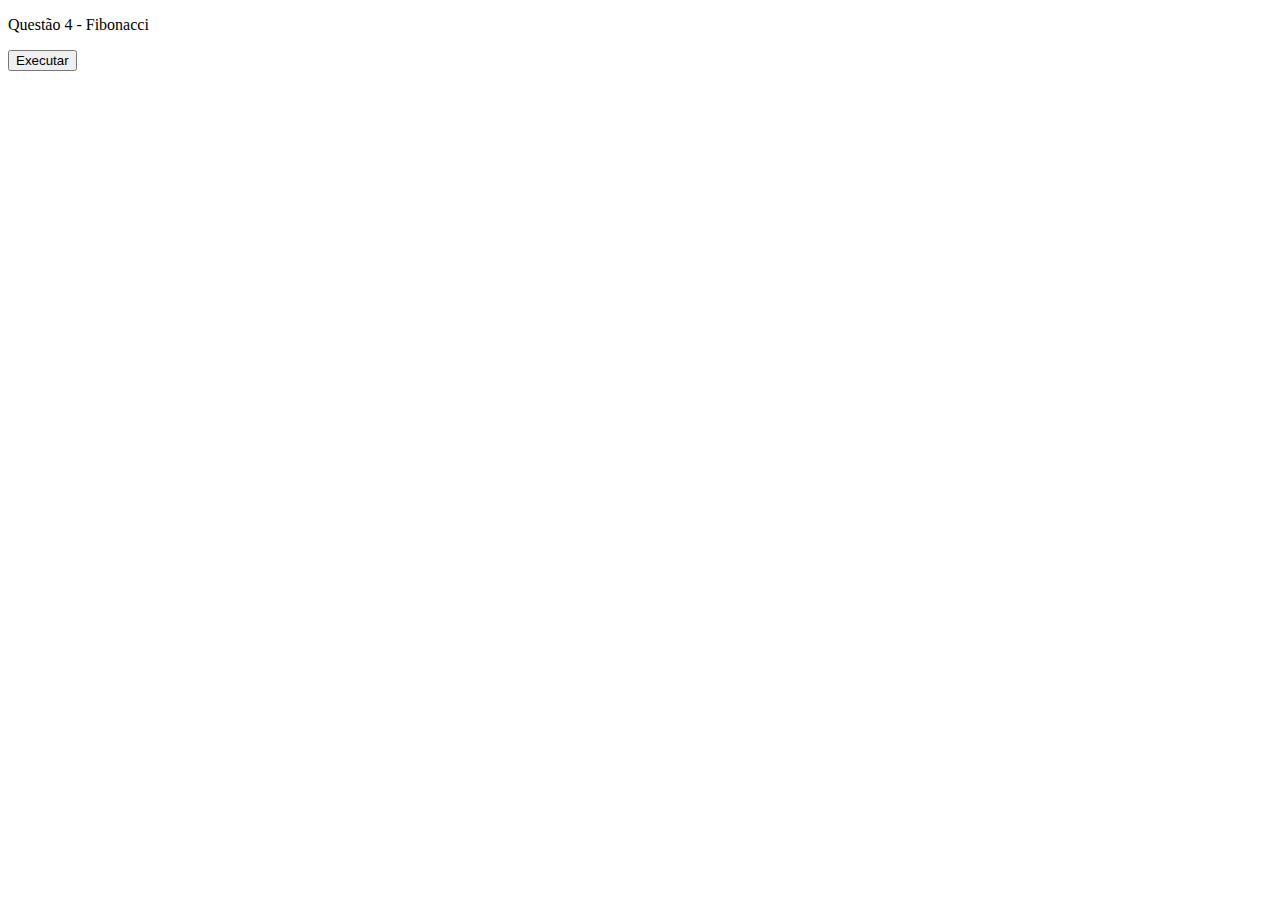
<file: questao4/index.html>
<!DOCTYPE html>
<html>
<head>
	<meta charset="utf-8">
	<title></title>
	<script type="text/javascript" src="questao4.js"></script>
</head>
<body>
	<p>Questão 4 - Fibonacci</p>
	<button id="executar">Executar</button>
</body>
</html>
</file>
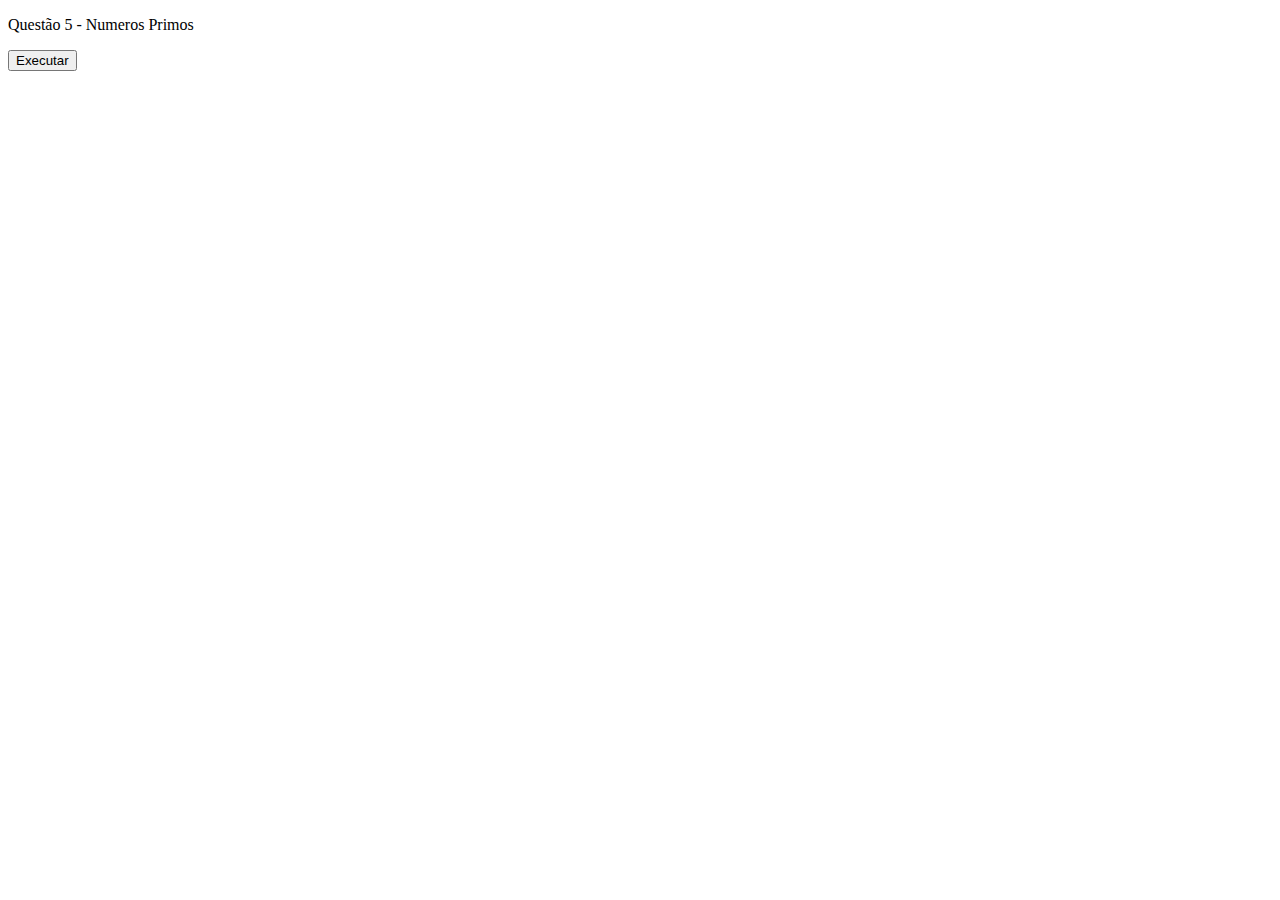
<file: questao5/index.html>
<!DOCTYPE html>
<html>
<head>
	<meta charset="utf-8">
	<title></title>
	<script type="text/javascript" src="questao5.js"></script>
</head>
<body>
	<p>Questão 5 - Numeros Primos</p>
	<button id="executar">Executar</button>
</body>
</html>
</file>
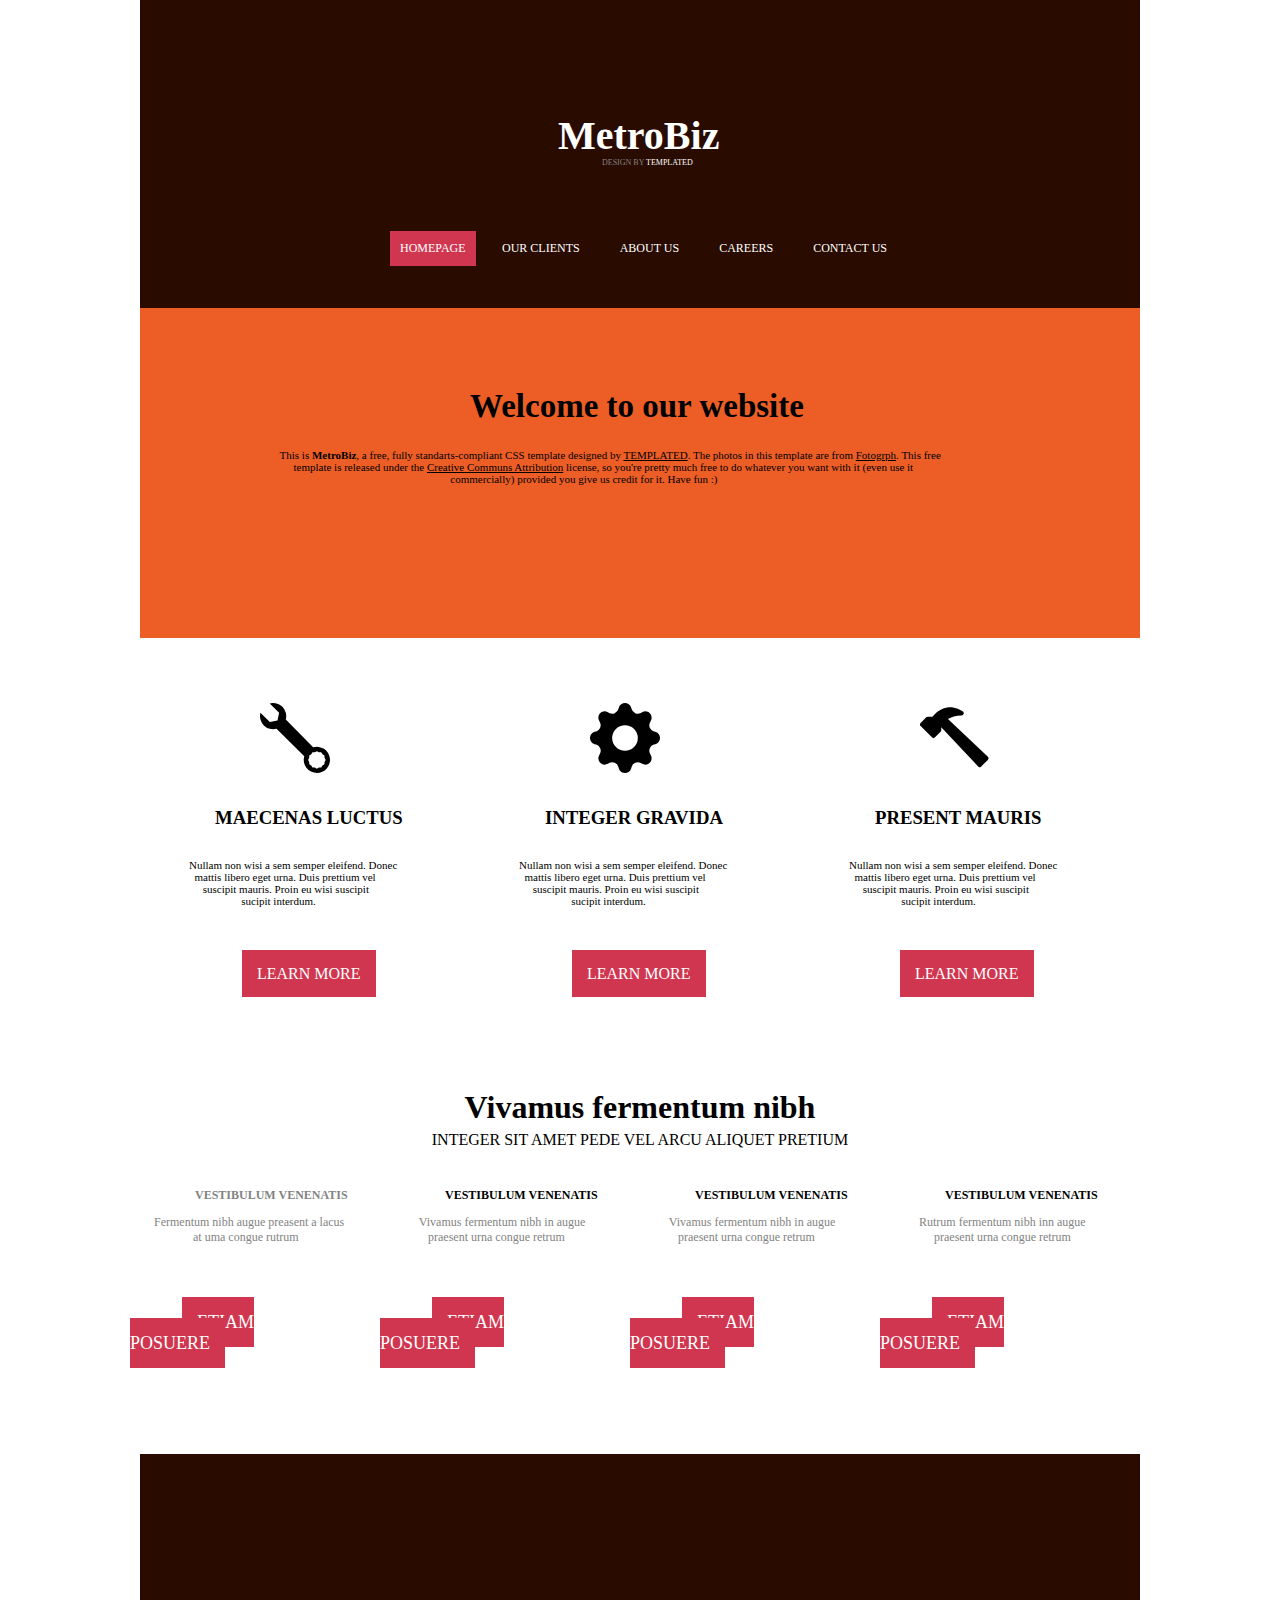
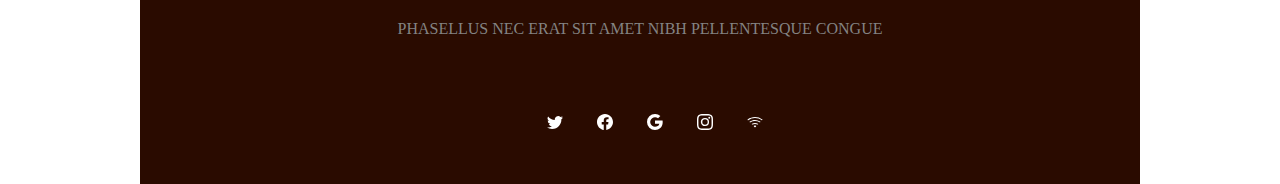
<file: site02/index.html>
<!DOCTYPE html>
<html>
<head>
	<meta charset="utf-8">
	<title>MetroBiz</title>
	<link rel="stylesheet" type="text/css" href="style.css">
</head>
<body>
	<main>
		<header>
			<div class="logo">
				<h1>MetroBiz</h1>
				<p><span>DESIGN BY </span>TEMPLATED</p>
			</div>
			<nav>
				<ul>
					<li class="first-element">HOMEPAGE</li>
					<li>OUR CLIENTS</li>
					<li>ABOUT US</li>
					<li>CAREERS</li>
					<li>CONTACT US</li>
				</ul>
			</nav>
		</header>
		<div class="welcome">
			<div class="topoinferior">
				<h3>Welcome to our website</h3>
			</div>
			<div class="texto">
				<pre>                             This is <b>MetroBiz</b>, a free, fully standarts-compliant CSS template designed by <u>TEMPLATED</u>. The photos in this template are from <u>Fotogrph</u>. This free<br>                                  template is released under the <u>Creative Communs Attribution</u> license, so you're pretty much free to do whatever you want with it (even use it<br>                                                                                           commercially) provided you give us credit for it. Have fun :) </pre>
			</div>
		</div>
		<div class="serviços">
			<div class="box1">
				<svg id = "img1" xmlns="http://www.w3.org/2000/svg" width="16" height="16" fill="currentColor" class="bi bi-wrench" viewBox="0 0 16 16">
				  <path d="M.102 2.223A3.004 3.004 0 0 0 3.78 5.897l6.341 6.252A3.003 3.003 0 0 0 13 16a3 3 0 1 0-.851-5.878L5.897 3.781A3.004 3.004 0 0 0 2.223.1l2.141 2.142L4 4l-1.757.364L.102 2.223zm13.37 9.019.528.026.287.445.445.287.026.529L15 13l-.242.471-.026.529-.445.287-.287.445-.529.026L13 15l-.471-.242-.529-.026-.287-.445-.445-.287-.026-.529L11 13l.242-.471.026-.529.445-.287.287-.445.529-.026L13 11l.471.242z"/>
				</svg>
				<h3>MAECENAS LUCTUS</h3>
				<pre>    Nullam non wisi a sem semper eleifend. Donec 
      mattis libero eget urna. Duis prettium vel
         suscipit mauris. Proin eu wisi suscipit  
                       sucipit interdum.</pre>
               <a class="button">LEARN MORE</a>
			</div>
			<div class="box1">
				<svg id ="img1" xmlns="http://www.w3.org/2000/svg" width="16" height="16" fill="currentColor" class="bi bi-gear-fill" viewBox="0 0 16 16">
  <path d="M9.405 1.05c-.413-1.4-2.397-1.4-2.81 0l-.1.34a1.464 1.464 0 0 1-2.105.872l-.31-.17c-1.283-.698-2.686.705-1.987 1.987l.169.311c.446.82.023 1.841-.872 2.105l-.34.1c-1.4.413-1.4 2.397 0 2.81l.34.1a1.464 1.464 0 0 1 .872 2.105l-.17.31c-.698 1.283.705 2.686 1.987 1.987l.311-.169a1.464 1.464 0 0 1 2.105.872l.1.34c.413 1.4 2.397 1.4 2.81 0l.1-.34a1.464 1.464 0 0 1 2.105-.872l.31.17c1.283.698 2.686-.705 1.987-1.987l-.169-.311a1.464 1.464 0 0 1 .872-2.105l.34-.1c1.4-.413 1.4-2.397 0-2.81l-.34-.1a1.464 1.464 0 0 1-.872-2.105l.17-.31c.698-1.283-.705-2.686-1.987-1.987l-.311.169a1.464 1.464 0 0 1-2.105-.872l-.1-.34zM8 10.93a2.929 2.929 0 1 1 0-5.86 2.929 2.929 0 0 1 0 5.858z"/>
</svg>
				</svg>
				<h3>INTEGER GRAVIDA</h3>
				<pre>    Nullam non wisi a sem semper eleifend. Donec 
      mattis libero eget urna. Duis prettium vel
         suscipit mauris. Proin eu wisi suscipit  
                       sucipit interdum.</pre>
               <a class="button2">LEARN MORE</a>
			</div>
			<div class="box1">
				<svg id="img1" xmlns="http://www.w3.org/2000/svg" width="16" height="16" fill="currentColor" class="bi bi-hammer" viewBox="0 0 16 16">
  <path d="M9.972 2.508a.5.5 0 0 0-.16-.556l-.178-.129a5.009 5.009 0 0 0-2.076-.783C6.215.862 4.504 1.229 2.84 3.133H1.786a.5.5 0 0 0-.354.147L.146 4.567a.5.5 0 0 0 0 .706l2.571 2.579a.5.5 0 0 0 .708 0l1.286-1.29a.5.5 0 0 0 .146-.353V5.57l8.387 8.873A.5.5 0 0 0 14 14.5l1.5-1.5a.5.5 0 0 0 .017-.689l-9.129-8.63c.747-.456 1.772-.839 3.112-.839a.5.5 0 0 0 .472-.334z"/>
</svg>
				<h3 id="h33">PRESENT MAURIS</h3>
				<pre>    Nullam non wisi a sem semper eleifend. Donec 
      mattis libero eget urna. Duis prettium vel
         suscipit mauris. Proin eu wisi suscipit  
                       sucipit interdum.</pre>
               <a class="button3">LEARN MORE</a>
			</div>
		</div>
		<div class="serviçosinferior">
			<div class="titulo">
				<h1>Vivamus fermentum nibh</h1>
				<p>INTEGER SIT AMET PEDE VEL ARCU ALIQUET PRETIUM</p>
			</div>
			<div class="box2">
				<h3>VESTIBULUM VENENATIS</h3>
				<pre>        Fermentum nibh augue preasent a lacus
	             at uma congue rutrum</pre>
	             <a class="button4">ETIAM POSUERE</a>
	        </div>
	        <div class="box3">
				<h3>VESTIBULUM VENENATIS</h3>
				<pre>             Vivamus fermentum nibh in augue 
	        praesent urna congue retrum</pre>
	        	 <a class="button4">ETIAM POSUERE</a>
	        </div>
	        <div class="box3">
				<h3>VESTIBULUM VENENATIS</h3>
				<pre>             Vivamus fermentum nibh in augue 
	        praesent urna congue retrum</pre>
	         <a class="button4">ETIAM POSUERE</a>
	        </div>
	        <div class="box3">
				<h3>VESTIBULUM VENENATIS</h3>
				<pre>             Rutrum fermentum nibh inn augue 
	          praesent urna congue retrum</pre>
	           <a class="button4">ETIAM POSUERE</a>
	        </div>
		</div>
		<footer>
			<div class="final">
				<p>PHASELLUS NEC ERAT SIT AMET NIBH PELLENTESQUE CONGUE<p>
			</div>
			<div class="contato">
				<svg xmlns="http://www.w3.org/2000/svg" width="16" height="16" fill="currentColor" class="bi bi-twitter" viewBox="0 0 16 16">
  <path d="M5.026 15c6.038 0 9.341-5.003 9.341-9.334 0-.14 0-.282-.006-.422A6.685 6.685 0 0 0 16 3.542a6.658 6.658 0 0 1-1.889.518 3.301 3.301 0 0 0 1.447-1.817 6.533 6.533 0 0 1-2.087.793A3.286 3.286 0 0 0 7.875 6.03a9.325 9.325 0 0 1-6.767-3.429 3.289 3.289 0 0 0 1.018 4.382A3.323 3.323 0 0 1 .64 6.575v.045a3.288 3.288 0 0 0 2.632 3.218 3.203 3.203 0 0 1-.865.115 3.23 3.23 0 0 1-.614-.057 3.283 3.283 0 0 0 3.067 2.277A6.588 6.588 0 0 1 .78 13.58a6.32 6.32 0 0 1-.78-.045A9.344 9.344 0 0 0 5.026 15z"/>
</svg>
				<svg xmlns="http://www.w3.org/2000/svg" width="16" height="16" fill="currentColor" class="bi bi-facebook" viewBox="0 0 16 16">
  <path d="M16 8.049c0-4.446-3.582-8.05-8-8.05C3.58 0-.002 3.603-.002 8.05c0 4.017 2.926 7.347 6.75 7.951v-5.625h-2.03V8.05H6.75V6.275c0-2.017 1.195-3.131 3.022-3.131.876 0 1.791.157 1.791.157v1.98h-1.009c-.993 0-1.303.621-1.303 1.258v1.51h2.218l-.354 2.326H9.25V16c3.824-.604 6.75-3.934 6.75-7.951z"/>
</svg>
				<svg xmlns="http://www.w3.org/2000/svg" width="16" height="16" fill="currentColor" class="bi bi-google" viewBox="0 0 16 16">
  <path d="M15.545 6.558a9.42 9.42 0 0 1 .139 1.626c0 2.434-.87 4.492-2.384 5.885h.002C11.978 15.292 10.158 16 8 16A8 8 0 1 1 8 0a7.689 7.689 0 0 1 5.352 2.082l-2.284 2.284A4.347 4.347 0 0 0 8 3.166c-2.087 0-3.86 1.408-4.492 3.304a4.792 4.792 0 0 0 0 3.063h.003c.635 1.893 2.405 3.301 4.492 3.301 1.078 0 2.004-.276 2.722-.764h-.003a3.702 3.702 0 0 0 1.599-2.431H8v-3.08h7.545z"/>
</svg>
				<svg xmlns="http://www.w3.org/2000/svg" width="16" height="16" fill="currentColor" class="bi bi-instagram" viewBox="0 0 16 16">
  <path d="M8 0C5.829 0 5.556.01 4.703.048 3.85.088 3.269.222 2.76.42a3.917 3.917 0 0 0-1.417.923A3.927 3.927 0 0 0 .42 2.76C.222 3.268.087 3.85.048 4.7.01 5.555 0 5.827 0 8.001c0 2.172.01 2.444.048 3.297.04.852.174 1.433.372 1.942.205.526.478.972.923 1.417.444.445.89.719 1.416.923.51.198 1.09.333 1.942.372C5.555 15.99 5.827 16 8 16s2.444-.01 3.298-.048c.851-.04 1.434-.174 1.943-.372a3.916 3.916 0 0 0 1.416-.923c.445-.445.718-.891.923-1.417.197-.509.332-1.09.372-1.942C15.99 10.445 16 10.173 16 8s-.01-2.445-.048-3.299c-.04-.851-.175-1.433-.372-1.941a3.926 3.926 0 0 0-.923-1.417A3.911 3.911 0 0 0 13.24.42c-.51-.198-1.092-.333-1.943-.372C10.443.01 10.172 0 7.998 0h.003zm-.717 1.442h.718c2.136 0 2.389.007 3.232.046.78.035 1.204.166 1.486.275.373.145.64.319.92.599.28.28.453.546.598.92.11.281.24.705.275 1.485.039.843.047 1.096.047 3.231s-.008 2.389-.047 3.232c-.035.78-.166 1.203-.275 1.485a2.47 2.47 0 0 1-.599.919c-.28.28-.546.453-.92.598-.28.11-.704.24-1.485.276-.843.038-1.096.047-3.232.047s-2.39-.009-3.233-.047c-.78-.036-1.203-.166-1.485-.276a2.478 2.478 0 0 1-.92-.598 2.48 2.48 0 0 1-.6-.92c-.109-.281-.24-.705-.275-1.485-.038-.843-.046-1.096-.046-3.233 0-2.136.008-2.388.046-3.231.036-.78.166-1.204.276-1.486.145-.373.319-.64.599-.92.28-.28.546-.453.92-.598.282-.11.705-.24 1.485-.276.738-.034 1.024-.044 2.515-.045v.002zm4.988 1.328a.96.96 0 1 0 0 1.92.96.96 0 0 0 0-1.92zm-4.27 1.122a4.109 4.109 0 1 0 0 8.217 4.109 4.109 0 0 0 0-8.217zm0 1.441a2.667 2.667 0 1 1 0 5.334 2.667 2.667 0 0 1 0-5.334z"/>
</svg>
				<svg xmlns="http://www.w3.org/2000/svg" width="16" height="16" fill="currentColor" class="bi bi-wifi" viewBox="0 0 16 16">
  <path d="M15.384 6.115a.485.485 0 0 0-.047-.736A12.444 12.444 0 0 0 8 3C5.259 3 2.723 3.882.663 5.379a.485.485 0 0 0-.048.736.518.518 0 0 0 .668.05A11.448 11.448 0 0 1 8 4c2.507 0 4.827.802 6.716 2.164.205.148.49.13.668-.049z"/>
  <path d="M13.229 8.271a.482.482 0 0 0-.063-.745A9.455 9.455 0 0 0 8 6c-1.905 0-3.68.56-5.166 1.526a.48.48 0 0 0-.063.745.525.525 0 0 0 .652.065A8.46 8.46 0 0 1 8 7a8.46 8.46 0 0 1 4.576 1.336c.206.132.48.108.653-.065zm-2.183 2.183c.226-.226.185-.605-.1-.75A6.473 6.473 0 0 0 8 9c-1.06 0-2.062.254-2.946.704-.285.145-.326.524-.1.75l.015.015c.16.16.407.19.611.09A5.478 5.478 0 0 1 8 10c.868 0 1.69.201 2.42.56.203.1.45.07.61-.091l.016-.015zM9.06 12.44c.196-.196.198-.52-.04-.66A1.99 1.99 0 0 0 8 11.5a1.99 1.99 0 0 0-1.02.28c-.238.14-.236.464-.04.66l.706.706a.5.5 0 0 0 .707 0l.707-.707z"/>
</svg>
			</div>
		</footer>
	</main>
</body>
</html>
</file>
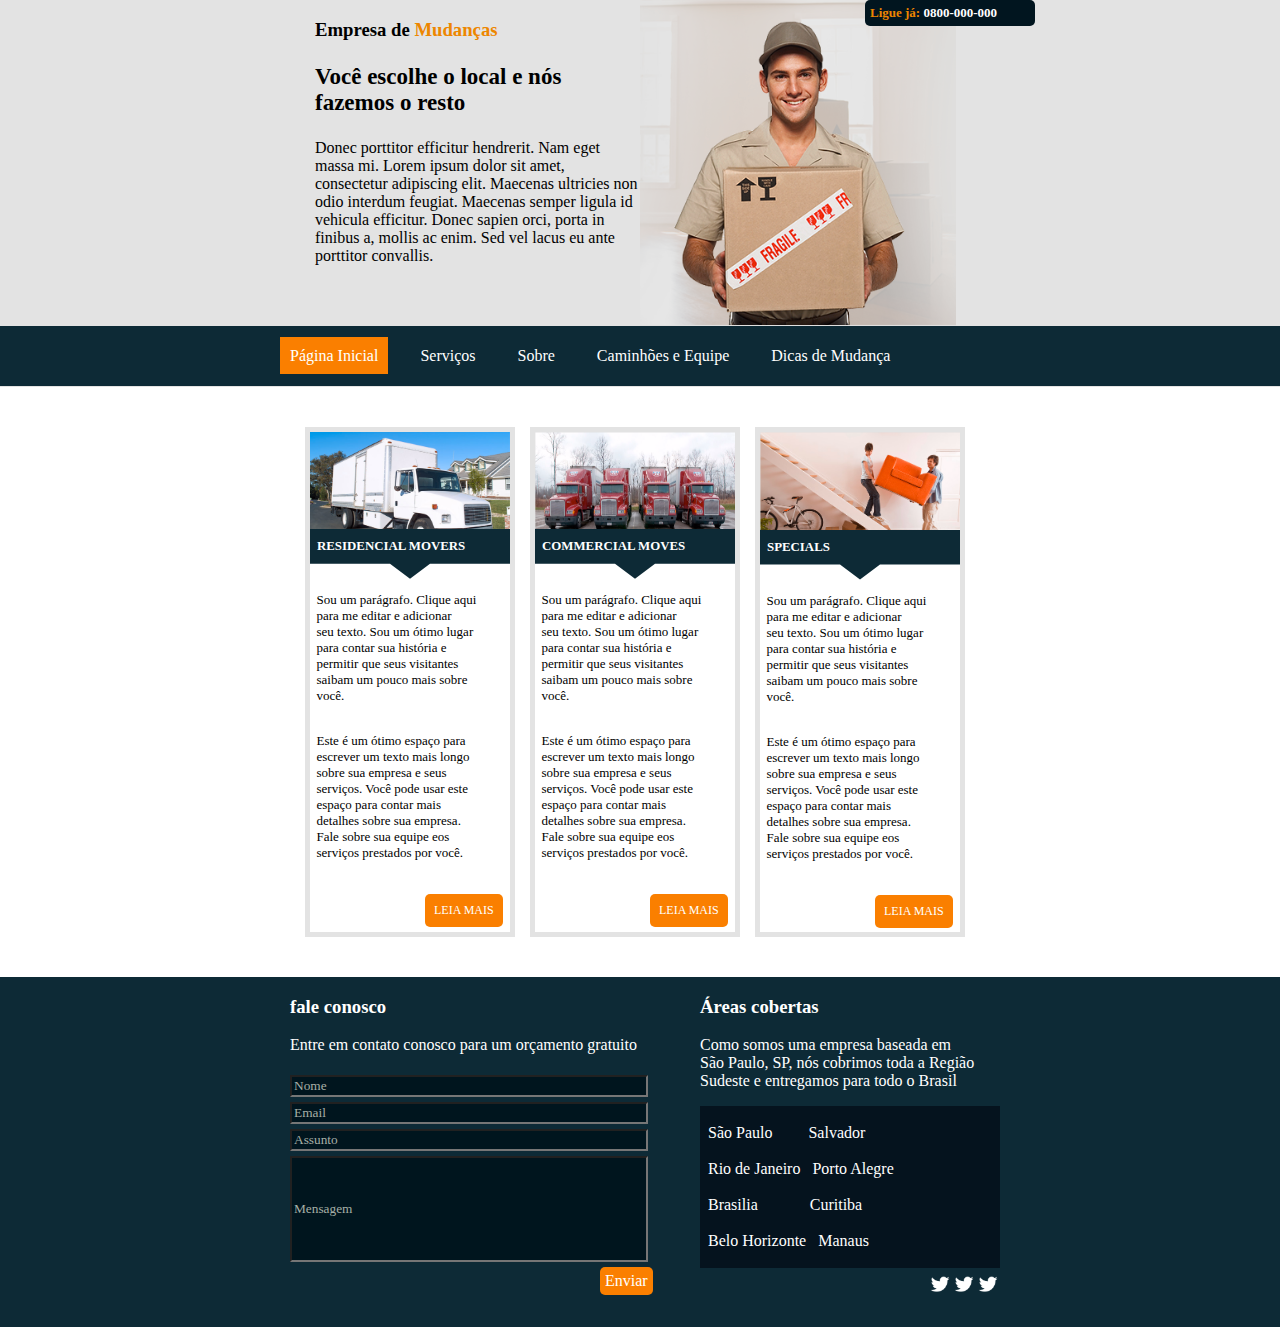
<file: site03/index.html>
<!DOCTYPE html>
<html>
<head>
	<link rel="stylesheet" type="text/css" href="style.css">
	<meta charset="utf-8">
	<title></title>
</head>
<body>
	<header>
		<div class="topo">
			<div class="texto">
				<h3>Empresa de <span>Mudanças</span></h3>
				<h3 id="h31">Você escolhe o local e nós <br> fazemos o resto</h3>
				<p>	Donec porttitor efficitur hendrerit. Nam eget massa mi. Lorem ipsum dolor sit amet, consectetur adipiscing elit. Maecenas ultricies non odio interdum feugiat. Maecenas semper ligula id vehicula efficitur. Donec sapien orci, porta in finibus a, mollis ac enim. Sed vel lacus eu ante porttitor convallis.
				</p>
			</div>
			<img src="entregador_site4.png">
			<div class="contato">
				<span>Ligue já: </span> 0800-000-000
			</div>
		</div>
		<nav>
			<div class="menu">
				<ul>
					<li><a>Página Inicial</a></li>
					<li><a>Serviços</a></li>
					<li><a>Sobre</a></li>
					<li><a>Caminhões e Equipe</a></li>
					<li><a>Dicas de Mudança</a></li>
				</ul>
			</div>
		</nav>
	</header>
	<main>
		<div class="serviços">
			<div class="box">
				<img src="truck1_site4.png" width="200">
				<div class="destaque">
					<h3>Residencial Movers</h3>
				</div>
				<pre>  Sou um parágrafo. Clique aqui 
  para me editar e adicionar 
  seu texto. Sou um ótimo lugar
  para contar sua história e 
  permitir que seus visitantes  
  saibam um pouco mais sobre 
  você.</pre>
  		<pre>  
  Este é um ótimo espaço para
  escrever um texto mais longo
  sobre sua empresa e seus
  serviços. Você pode usar este
  espaço para contar mais
  detalhes sobre sua empresa.
  Fale sobre sua equipe eos
  serviços prestados por você.</pre>
			<a class ="button">LEIA MAIS</a>
			</div>
		<div class="box">
				<img src="truck2_site4.png" width="200" height="125">
				<div class="destaque">
					<h3>Commercial Moves</h3>
				</div>
				<pre>  Sou um parágrafo. Clique aqui 
  para me editar e adicionar 
  seu texto. Sou um ótimo lugar
  para contar sua história e 
  permitir que seus visitantes  
  saibam um pouco mais sobre 
  você.</pre>
  		<pre>  
  Este é um ótimo espaço para
  escrever um texto mais longo
  sobre sua empresa e seus
  serviços. Você pode usar este
  espaço para contar mais
  detalhes sobre sua empresa.
  Fale sobre sua equipe eos
  serviços prestados por você.</pre>
			<a class ="button">LEIA MAIS</a>
			</div>
			<div class="box">
				<img src="entrega_site4.png" width="200">
				<div class="destaque">
					<h3>Specials</h3>
				</div>
				<pre>  Sou um parágrafo. Clique aqui 
  para me editar e adicionar 
  seu texto. Sou um ótimo lugar
  para contar sua história e 
  permitir que seus visitantes  
  saibam um pouco mais sobre 
  você.</pre>
  		<pre>  
  Este é um ótimo espaço para
  escrever um texto mais longo
  sobre sua empresa e seus
  serviços. Você pode usar este
  espaço para contar mais
  detalhes sobre sua empresa.
  Fale sobre sua equipe eos
  serviços prestados por você.</pre>
			<a class ="button">LEIA MAIS</a>
			</div>
		</div>
	</main>
	<footer>
		<div class="contato2">
			<div class="box1">
				<h3>fale conosco</h3>
				<p>Entre em contato conosco para um orçamento gratuito</p>
				<form>
				<input type="name" name="Nome" value="Nome"><br>
				<input type="e-mail" name="Email" value="Email"><br>
				<input type="text" name="Assunto" value="Assunto"><br>
				<input type="text" name="Mensagem" class="form-control text-input" value="Mensagem"><br>
				</form>
			<a class="button3">Enviar</a>
			</div>
			<div class="box2" >
				<h3>Áreas cobertas</h3>
				<p>Como somos uma empresa baseada em <br>São Paulo, SP, nós cobrimos toda a Região <br>Sudeste e entregamos para todo o Brasil </p>
				<div class="cidades">
					<pre>
  
  São Paulo         Salvador 
  
  Rio de Janeiro   Porto Alegre 
  
  Brasilia             Curitiba 
  
  Belo Horizonte   Manaus
					</pre>
				</div>
			<div class="logo">
				<img src="twitter.png" width="20px">
				<img src="twitter.png" width="20px">
				<img src="twitter.png" width="20px">
			</div>
			</div>
		</div>
	</footer>
</body>
</html>
</file>
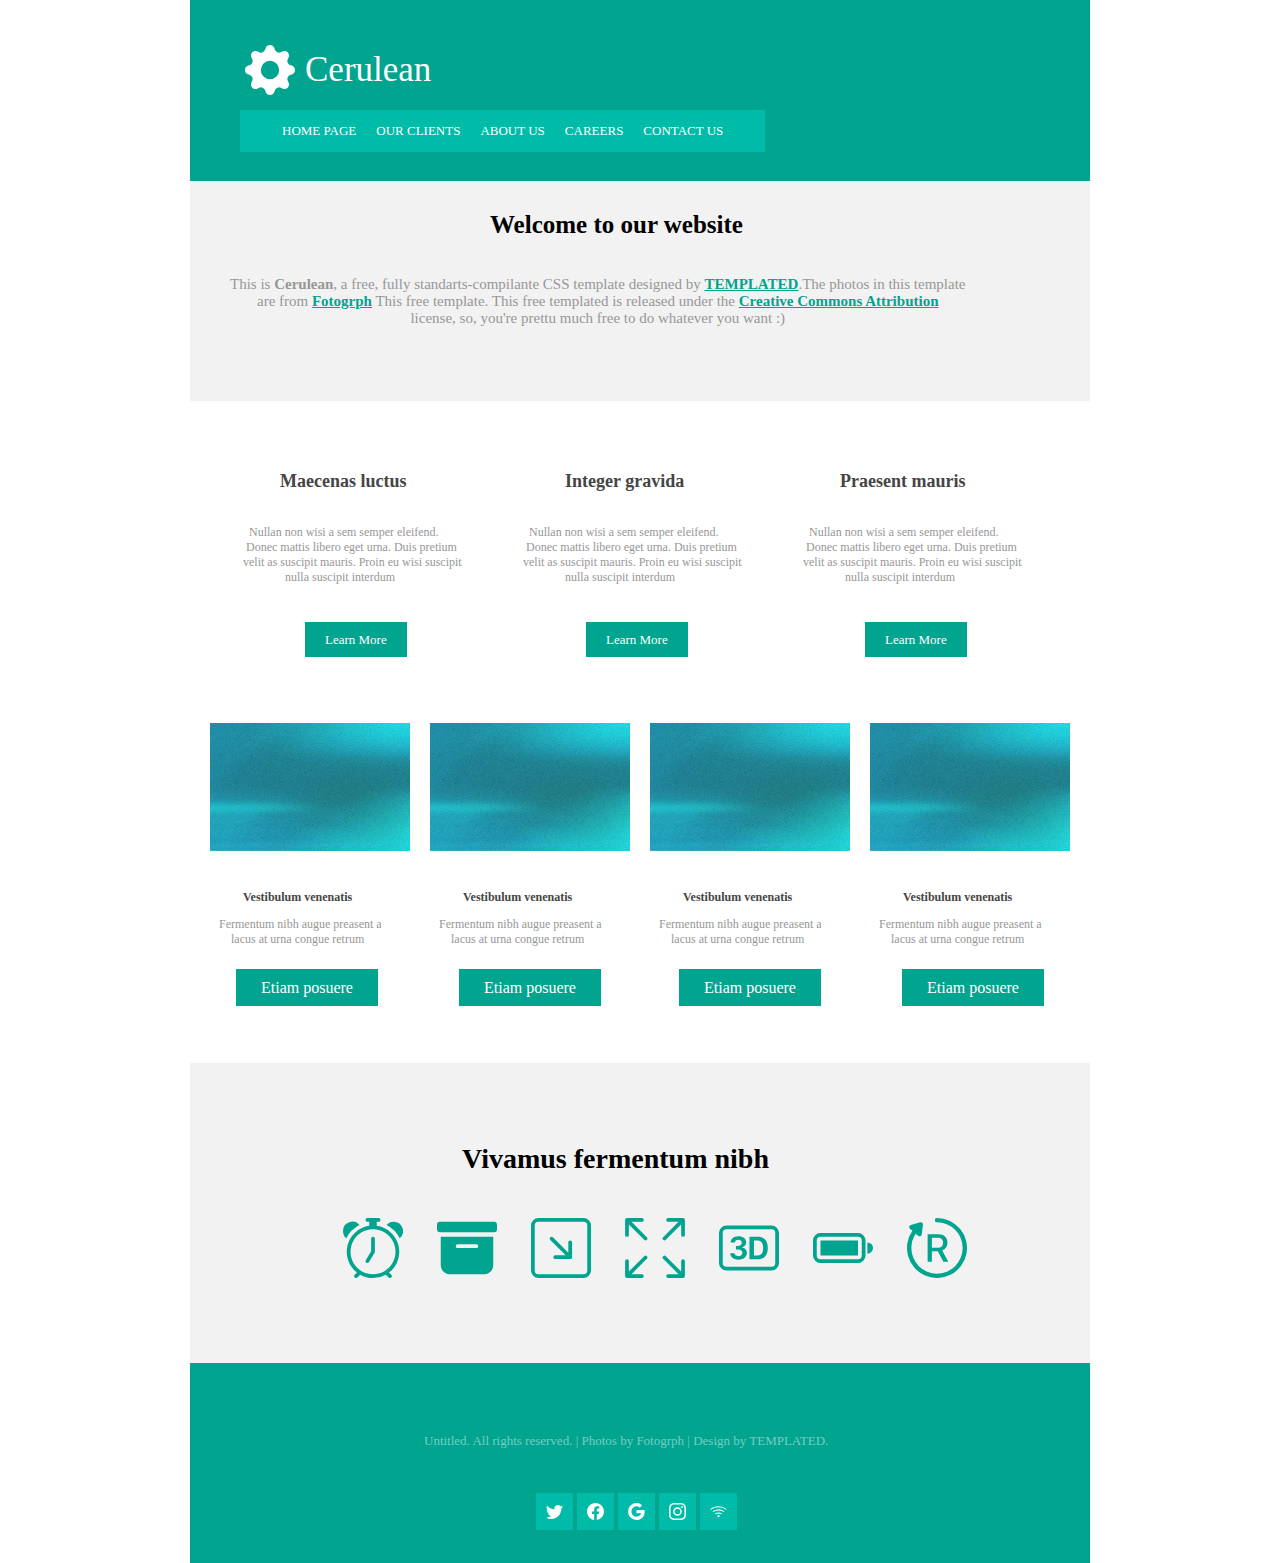
<file: site04/index.html>
<!DOCTYPE html>
<html>
<head>
	<meta charset="utf-8">
	<title>Cerulean</title>
	<link rel="stylesheet" type="text/css" href="style.css">
</head>
<body>
	<header>
		<div class="logo">
			<svg xmlns="http://www.w3.org/2000/svg" width="16" height="16" fill="currentColor" class="bi bi-gear-fill" viewBox="0 0 16 16">
  <path d="M9.405 1.05c-.413-1.4-2.397-1.4-2.81 0l-.1.34a1.464 1.464 0 0 1-2.105.872l-.31-.17c-1.283-.698-2.686.705-1.987 1.987l.169.311c.446.82.023 1.841-.872 2.105l-.34.1c-1.4.413-1.4 2.397 0 2.81l.34.1a1.464 1.464 0 0 1 .872 2.105l-.17.31c-.698 1.283.705 2.686 1.987 1.987l.311-.169a1.464 1.464 0 0 1 2.105.872l.1.34c.413 1.4 2.397 1.4 2.81 0l.1-.34a1.464 1.464 0 0 1 2.105-.872l.31.17c1.283.698 2.686-.705 1.987-1.987l-.169-.311a1.464 1.464 0 0 1 .872-2.105l.34-.1c1.4-.413 1.4-2.397 0-2.81l-.34-.1a1.464 1.464 0 0 1-.872-2.105l.17-.31c.698-1.283-.705-2.686-1.987-1.987l-.311.169a1.464 1.464 0 0 1-2.105-.872l-.1-.34zM8 10.93a2.929 2.929 0 1 1 0-5.86 2.929 2.929 0 0 1 0 5.858z"/>
</svg>
			<p>Cerulean</p>
		</div>
		<nav>
			<ul>
				<li class="first-element">HOME PAGE</li>
				<li>OUR CLIENTS</li>
				<li>ABOUT US</li>
				<li>CAREERS</li>
				<li>CONTACT US</li>
			</ul>
		</nav>
	</header>
	<main>
		<div class="topoinferior">
				<h3>Welcome to our website</h3>
			<div class="texto">
		      <p>      This is <b>Cerulean</b>, a free, fully standarts-compilante CSS template designed by <u>TEMPLATED</u>.The photos in this template<br> are from <u>Fotogrph</u> This free template. This free templated is released under the <u>Creative Commons Attribution</u> <br> license, so, you're prettu much free to do whatever you want :) </p>
			</div>
		</div>
		<div class="serviços">
			<div class="box1">
				<h3>Maecenas luctus</h3>
				<pre>
   
   Nullan non wisi a sem semper eleifend.
  Donec mattis libero eget urna. Duis pretium
 velit as suscipit mauris. Proin eu wisi suscipit 
               nulla suscipit interdum</pre>
			<a class="button">Learn More</a>
			</div>
			<div class="box1">
				<h3 id ="h31">Integer gravida</h3>
				<pre>
   
   Nullan non wisi a sem semper eleifend.
  Donec mattis libero eget urna. Duis pretium
 velit as suscipit mauris. Proin eu wisi suscipit 
               nulla suscipit interdum</pre>
               <a class="button2">Learn More</a>
			</div>
			<div class="box1">
				<h3>Praesent mauris</h3>
				<pre>
   
   Nullan non wisi a sem semper eleifend.
  Donec mattis libero eget urna. Duis pretium
 velit as suscipit mauris. Proin eu wisi suscipit 
               nulla suscipit interdum</pre>
               <a class="button">Learn More</a>
			</div>
		</div>
		<div class="produtos">
			<div class="box2">
				<img src="scr01 2.jpg" width="200px">
				<p><b>Vestibulum venenatis</b></p>
				<pre>Fermentum nibh augue preasent a
    lacus at urna congue retrum</pre>
    		<a class="button3">Etiam posuere</a>
			</div>
			<div class="box2">
				<img src="scr01 2.jpg" width="200px">
				<p><b>Vestibulum venenatis</b></p>
				<pre>Fermentum nibh augue preasent a
    lacus at urna congue retrum</pre>
    		<a class="button4">Etiam posuere</a>
			</div>
			<div class="box2">
				<img src="scr01 2.jpg" width="200px">
				<p><b>Vestibulum venenatis</b></p>
				<pre>Fermentum nibh augue preasent a
    lacus at urna congue retrum</pre>
    		<a class="button4">Etiam posuere</a>
			</div>
			<div class="box2">
				<img src="scr01 2.jpg" width="200px">
				<p><b>Vestibulum venenatis</b></p>
				<pre>Fermentum nibh augue preasent a
    lacus at urna congue retrum</pre>
    		<a class="button5">Etiam posuere</a>
			</div>
		</div>
		<div class="final">
			<h3>Vivamus fermentum nibh</h3>
			<div class="imagens">
				<svg xmlns="http://www.w3.org/2000/svg" width="16" height="16" fill="currentColor" class="bi bi-alarm" viewBox="0 0 16 16">
  <path d="M8.5 5.5a.5.5 0 0 0-1 0v3.362l-1.429 2.38a.5.5 0 1 0 .858.515l1.5-2.5A.5.5 0 0 0 8.5 9V5.5z"/>
  <path d="M6.5 0a.5.5 0 0 0 0 1H7v1.07a7.001 7.001 0 0 0-3.273 12.474l-.602.602a.5.5 0 0 0 .707.708l.746-.746A6.97 6.97 0 0 0 8 16a6.97 6.97 0 0 0 3.422-.892l.746.746a.5.5 0 0 0 .707-.708l-.601-.602A7.001 7.001 0 0 0 9 2.07V1h.5a.5.5 0 0 0 0-1h-3zm1.038 3.018a6.093 6.093 0 0 1 .924 0 6 6 0 1 1-.924 0zM0 3.5c0 .753.333 1.429.86 1.887A8.035 8.035 0 0 1 4.387 1.86 2.5 2.5 0 0 0 0 3.5zM13.5 1c-.753 0-1.429.333-1.887.86a8.035 8.035 0 0 1 3.527 3.527A2.5 2.5 0 0 0 13.5 1z"/>
</svg>
				<svg xmlns="http://www.w3.org/2000/svg" width="16" height="16" fill="currentColor" class="bi bi-archive-fill" viewBox="0 0 16 16">
  <path d="M12.643 15C13.979 15 15 13.845 15 12.5V5H1v7.5C1 13.845 2.021 15 3.357 15h9.286zM5.5 7h5a.5.5 0 0 1 0 1h-5a.5.5 0 0 1 0-1zM.8 1a.8.8 0 0 0-.8.8V3a.8.8 0 0 0 .8.8h14.4A.8.8 0 0 0 16 3V1.8a.8.8 0 0 0-.8-.8H.8z"/>
</svg>
				<svg xmlns="http://www.w3.org/2000/svg" width="16" height="16" fill="currentColor" class="bi bi-arrow-down-right-square" viewBox="0 0 16 16">
  <path fill-rule="evenodd" d="M15 2a1 1 0 0 0-1-1H2a1 1 0 0 0-1 1v12a1 1 0 0 0 1 1h12a1 1 0 0 0 1-1V2zM0 2a2 2 0 0 1 2-2h12a2 2 0 0 1 2 2v12a2 2 0 0 1-2 2H2a2 2 0 0 1-2-2V2zm5.854 3.146a.5.5 0 1 0-.708.708L9.243 9.95H6.475a.5.5 0 1 0 0 1h3.975a.5.5 0 0 0 .5-.5V6.475a.5.5 0 1 0-1 0v2.768L5.854 5.146z"/>
</svg>
				<svg xmlns="http://www.w3.org/2000/svg" width="16" height="16" fill="currentColor" class="bi bi-arrows-fullscreen" viewBox="0 0 16 16">
  <path fill-rule="evenodd" d="M5.828 10.172a.5.5 0 0 0-.707 0l-4.096 4.096V11.5a.5.5 0 0 0-1 0v3.975a.5.5 0 0 0 .5.5H4.5a.5.5 0 0 0 0-1H1.732l4.096-4.096a.5.5 0 0 0 0-.707zm4.344 0a.5.5 0 0 1 .707 0l4.096 4.096V11.5a.5.5 0 1 1 1 0v3.975a.5.5 0 0 1-.5.5H11.5a.5.5 0 0 1 0-1h2.768l-4.096-4.096a.5.5 0 0 1 0-.707zm0-4.344a.5.5 0 0 0 .707 0l4.096-4.096V4.5a.5.5 0 1 0 1 0V.525a.5.5 0 0 0-.5-.5H11.5a.5.5 0 0 0 0 1h2.768l-4.096 4.096a.5.5 0 0 0 0 .707zm-4.344 0a.5.5 0 0 1-.707 0L1.025 1.732V4.5a.5.5 0 0 1-1 0V.525a.5.5 0 0 1 .5-.5H4.5a.5.5 0 0 1 0 1H1.732l4.096 4.096a.5.5 0 0 1 0 .707z"/>
</svg>
				<svg xmlns="http://www.w3.org/2000/svg" width="16" height="16" fill="currentColor" class="bi bi-badge-3d" viewBox="0 0 16 16">
  <path d="M4.52 8.368h.664c.646 0 1.055.378 1.06.9.008.537-.427.919-1.086.919-.598-.004-1.037-.325-1.068-.756H3c.03.914.791 1.688 2.153 1.688 1.24 0 2.285-.66 2.272-1.798-.013-.953-.747-1.38-1.292-1.432v-.062c.44-.07 1.125-.527 1.108-1.375-.013-.906-.8-1.57-2.053-1.565-1.31.005-2.043.734-2.074 1.67h1.103c.022-.391.383-.751.936-.751.532 0 .928.33.928.813.004.479-.383.835-.928.835h-.632v.914zm3.606-3.367V11h2.189C12.125 11 13 9.893 13 7.985c0-1.894-.861-2.984-2.685-2.984H8.126zm1.187.967h.844c1.112 0 1.621.686 1.621 2.04 0 1.353-.505 2.02-1.621 2.02h-.844v-4.06z"/>
  <path d="M14 3a1 1 0 0 1 1 1v8a1 1 0 0 1-1 1H2a1 1 0 0 1-1-1V4a1 1 0 0 1 1-1h12zM2 2a2 2 0 0 0-2 2v8a2 2 0 0 0 2 2h12a2 2 0 0 0 2-2V4a2 2 0 0 0-2-2H2z"/>
</svg>
				<svg xmlns="http://www.w3.org/2000/svg" width="16" height="16" fill="currentColor" class="bi bi-battery-full" viewBox="0 0 16 16">
  <path d="M2 6h10v4H2V6z"/>
  <path d="M2 4a2 2 0 0 0-2 2v4a2 2 0 0 0 2 2h10a2 2 0 0 0 2-2V6a2 2 0 0 0-2-2H2zm10 1a1 1 0 0 1 1 1v4a1 1 0 0 1-1 1H2a1 1 0 0 1-1-1V6a1 1 0 0 1 1-1h10zm4 3a1.5 1.5 0 0 1-1.5 1.5v-3A1.5 1.5 0 0 1 16 8z"/>
</svg>
				<svg xmlns="http://www.w3.org/2000/svg" width="16" height="16" fill="currentColor" class="bi bi-bootstrap-reboot" viewBox="0 0 16 16">
  <path d="M1.161 8a6.84 6.84 0 1 0 6.842-6.84.58.58 0 1 1 0-1.16 8 8 0 1 1-6.556 3.412l-.663-.577a.58.58 0 0 1 .227-.997l2.52-.69a.58.58 0 0 1 .728.633l-.332 2.592a.58.58 0 0 1-.956.364l-.643-.56A6.812 6.812 0 0 0 1.16 8z"/>
  <path d="M6.641 11.671V8.843h1.57l1.498 2.828h1.314L9.377 8.665c.897-.3 1.427-1.106 1.427-2.1 0-1.37-.943-2.246-2.456-2.246H5.5v7.352h1.141zm0-3.75V5.277h1.57c.881 0 1.416.499 1.416 1.32 0 .84-.504 1.324-1.386 1.324h-1.6z"/>
</svg>
			</div>
		</div>
		<footer>
			<p>Untitled. All rights reserved. | Photos by Fotogrph | Design by TEMPLATED.</p>
			<div class="socials">
				<svg xmlns="http://www.w3.org/2000/svg" width="16" height="16" fill="currentColor" class="bi bi-twitter" viewBox="0 0 16 16">
  <path d="M5.026 15c6.038 0 9.341-5.003 9.341-9.334 0-.14 0-.282-.006-.422A6.685 6.685 0 0 0 16 3.542a6.658 6.658 0 0 1-1.889.518 3.301 3.301 0 0 0 1.447-1.817 6.533 6.533 0 0 1-2.087.793A3.286 3.286 0 0 0 7.875 6.03a9.325 9.325 0 0 1-6.767-3.429 3.289 3.289 0 0 0 1.018 4.382A3.323 3.323 0 0 1 .64 6.575v.045a3.288 3.288 0 0 0 2.632 3.218 3.203 3.203 0 0 1-.865.115 3.23 3.23 0 0 1-.614-.057 3.283 3.283 0 0 0 3.067 2.277A6.588 6.588 0 0 1 .78 13.58a6.32 6.32 0 0 1-.78-.045A9.344 9.344 0 0 0 5.026 15z"/>
</svg>
				<svg xmlns="http://www.w3.org/2000/svg" width="16" height="16" fill="currentColor" class="bi bi-facebook" viewBox="0 0 16 16">
  <path d="M16 8.049c0-4.446-3.582-8.05-8-8.05C3.58 0-.002 3.603-.002 8.05c0 4.017 2.926 7.347 6.75 7.951v-5.625h-2.03V8.05H6.75V6.275c0-2.017 1.195-3.131 3.022-3.131.876 0 1.791.157 1.791.157v1.98h-1.009c-.993 0-1.303.621-1.303 1.258v1.51h2.218l-.354 2.326H9.25V16c3.824-.604 6.75-3.934 6.75-7.951z"/>
</svg>
				<svg xmlns="http://www.w3.org/2000/svg" width="16" height="16" fill="currentColor" class="bi bi-google" viewBox="0 0 16 16">
  <path d="M15.545 6.558a9.42 9.42 0 0 1 .139 1.626c0 2.434-.87 4.492-2.384 5.885h.002C11.978 15.292 10.158 16 8 16A8 8 0 1 1 8 0a7.689 7.689 0 0 1 5.352 2.082l-2.284 2.284A4.347 4.347 0 0 0 8 3.166c-2.087 0-3.86 1.408-4.492 3.304a4.792 4.792 0 0 0 0 3.063h.003c.635 1.893 2.405 3.301 4.492 3.301 1.078 0 2.004-.276 2.722-.764h-.003a3.702 3.702 0 0 0 1.599-2.431H8v-3.08h7.545z"/>
</svg>			
				<svg xmlns="http://www.w3.org/2000/svg" width="16" height="16" fill="currentColor" class="bi bi-instagram" viewBox="0 0 16 16">
  <path d="M8 0C5.829 0 5.556.01 4.703.048 3.85.088 3.269.222 2.76.42a3.917 3.917 0 0 0-1.417.923A3.927 3.927 0 0 0 .42 2.76C.222 3.268.087 3.85.048 4.7.01 5.555 0 5.827 0 8.001c0 2.172.01 2.444.048 3.297.04.852.174 1.433.372 1.942.205.526.478.972.923 1.417.444.445.89.719 1.416.923.51.198 1.09.333 1.942.372C5.555 15.99 5.827 16 8 16s2.444-.01 3.298-.048c.851-.04 1.434-.174 1.943-.372a3.916 3.916 0 0 0 1.416-.923c.445-.445.718-.891.923-1.417.197-.509.332-1.09.372-1.942C15.99 10.445 16 10.173 16 8s-.01-2.445-.048-3.299c-.04-.851-.175-1.433-.372-1.941a3.926 3.926 0 0 0-.923-1.417A3.911 3.911 0 0 0 13.24.42c-.51-.198-1.092-.333-1.943-.372C10.443.01 10.172 0 7.998 0h.003zm-.717 1.442h.718c2.136 0 2.389.007 3.232.046.78.035 1.204.166 1.486.275.373.145.64.319.92.599.28.28.453.546.598.92.11.281.24.705.275 1.485.039.843.047 1.096.047 3.231s-.008 2.389-.047 3.232c-.035.78-.166 1.203-.275 1.485a2.47 2.47 0 0 1-.599.919c-.28.28-.546.453-.92.598-.28.11-.704.24-1.485.276-.843.038-1.096.047-3.232.047s-2.39-.009-3.233-.047c-.78-.036-1.203-.166-1.485-.276a2.478 2.478 0 0 1-.92-.598 2.48 2.48 0 0 1-.6-.92c-.109-.281-.24-.705-.275-1.485-.038-.843-.046-1.096-.046-3.233 0-2.136.008-2.388.046-3.231.036-.78.166-1.204.276-1.486.145-.373.319-.64.599-.92.28-.28.546-.453.92-.598.282-.11.705-.24 1.485-.276.738-.034 1.024-.044 2.515-.045v.002zm4.988 1.328a.96.96 0 1 0 0 1.92.96.96 0 0 0 0-1.92zm-4.27 1.122a4.109 4.109 0 1 0 0 8.217 4.109 4.109 0 0 0 0-8.217zm0 1.441a2.667 2.667 0 1 1 0 5.334 2.667 2.667 0 0 1 0-5.334z"/>
</svg>	
			<svg xmlns="http://www.w3.org/2000/svg" width="16" height="16" fill="currentColor" class="bi bi-wifi" viewBox="0 0 16 16">
  <path d="M15.384 6.115a.485.485 0 0 0-.047-.736A12.444 12.444 0 0 0 8 3C5.259 3 2.723 3.882.663 5.379a.485.485 0 0 0-.048.736.518.518 0 0 0 .668.05A11.448 11.448 0 0 1 8 4c2.507 0 4.827.802 6.716 2.164.205.148.49.13.668-.049z"/>
  <path d="M13.229 8.271a.482.482 0 0 0-.063-.745A9.455 9.455 0 0 0 8 6c-1.905 0-3.68.56-5.166 1.526a.48.48 0 0 0-.063.745.525.525 0 0 0 .652.065A8.46 8.46 0 0 1 8 7a8.46 8.46 0 0 1 4.576 1.336c.206.132.48.108.653-.065zm-2.183 2.183c.226-.226.185-.605-.1-.75A6.473 6.473 0 0 0 8 9c-1.06 0-2.062.254-2.946.704-.285.145-.326.524-.1.75l.015.015c.16.16.407.19.611.09A5.478 5.478 0 0 1 8 10c.868 0 1.69.201 2.42.56.203.1.45.07.61-.091l.016-.015zM9.06 12.44c.196-.196.198-.52-.04-.66A1.99 1.99 0 0 0 8 11.5a1.99 1.99 0 0 0-1.02.28c-.238.14-.236.464-.04.66l.706.706a.5.5 0 0 0 .707 0l.707-.707z"/>
</svg>

			</div>
		</footer>
	</main>
</body>
</html>
</file>
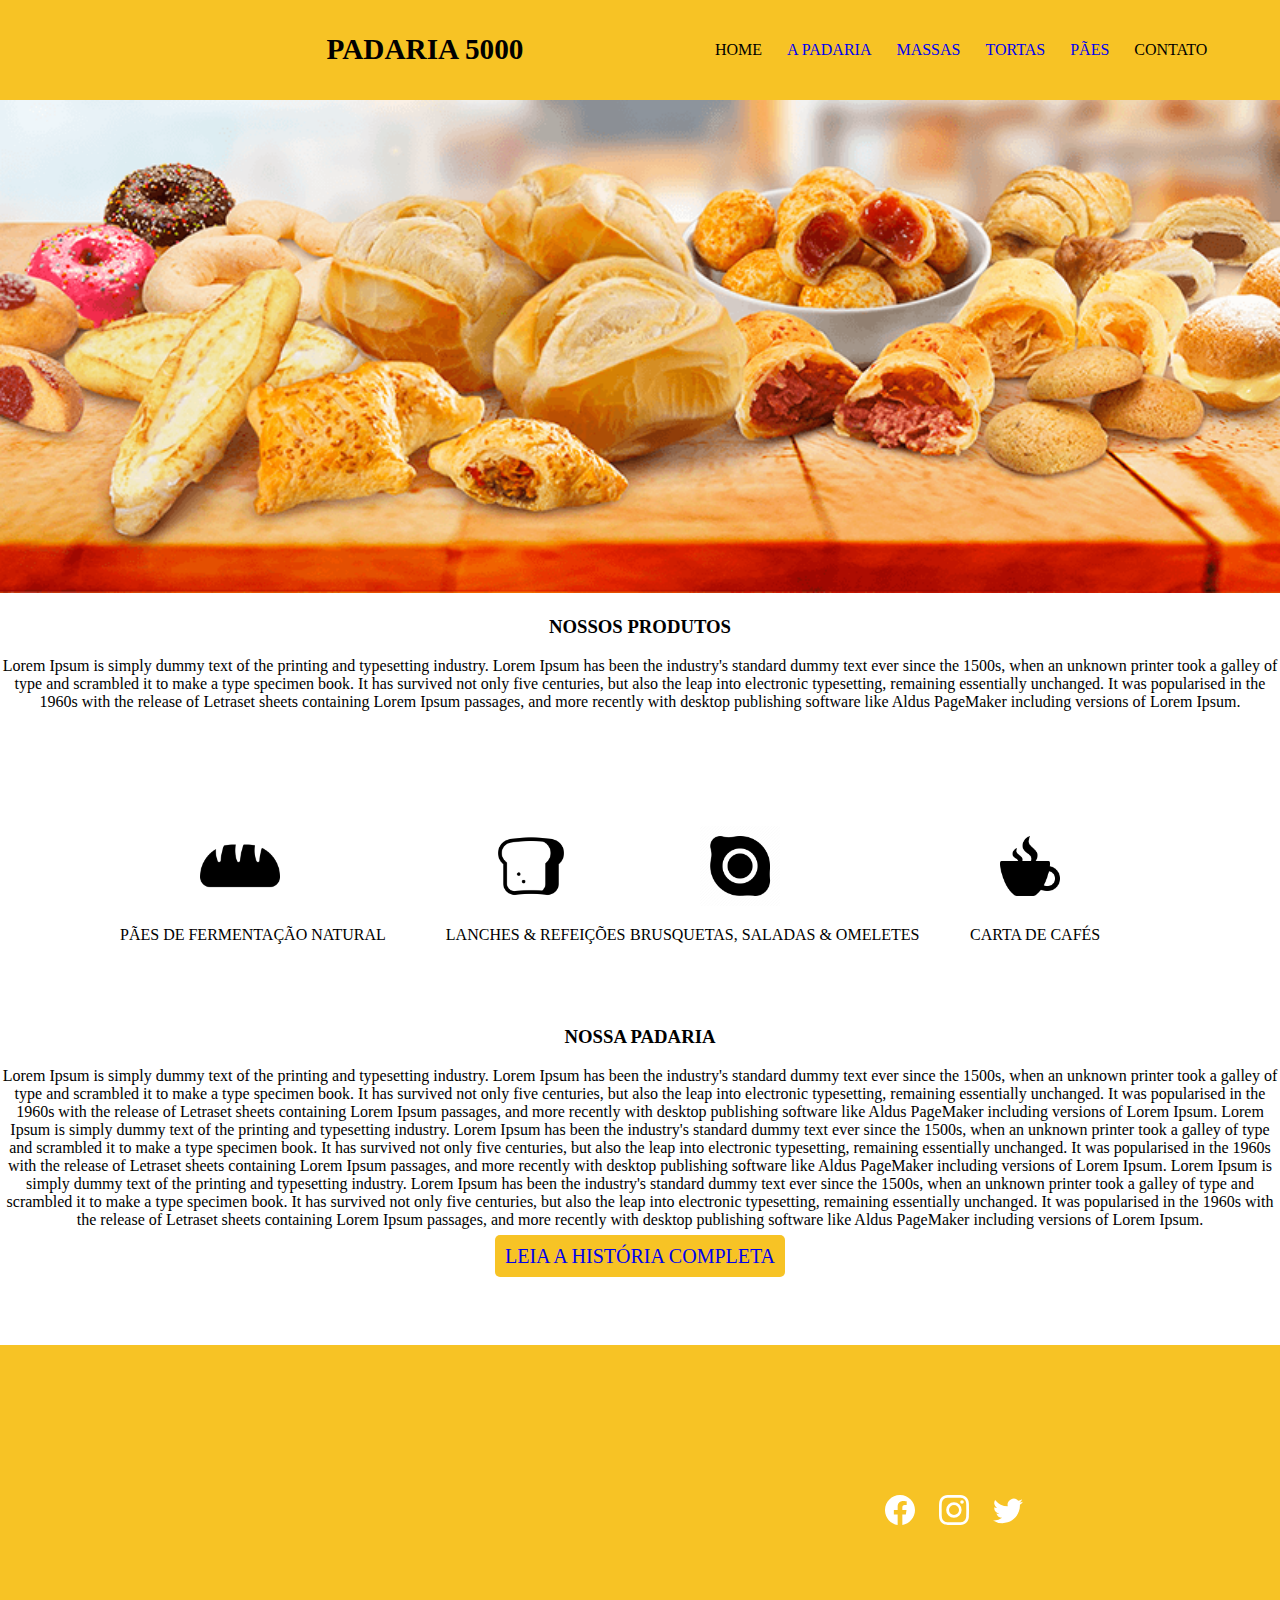
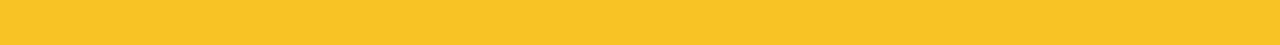
<file: site05tela1/index.html>
<!DOCTYPE html>
<html>
<head>
	<meta charset="utf-8">
	<title></title>
	<link rel="stylesheet" type="text/css" href="style.css">
</head>
<body>
	<main>
	<header>
		<div class="titulo">
			<h3>PADARIA 5000</h3>
		</div>
		<nav>
			<ul>
				<li>HOME</li>
				<li><a href="https://guilhermelr29.github.io/site05tela2/index.html" target="_blank">A PADARIA</a></li>
				<li><a href="https://guilhermelr29.github.io/site05tela3/index.html" target="_blank">MASSAS</a></li>
				<li><a href="https://guilhermelr29.github.io/site05tela4/index.html" target="_blank">TORTAS</a></li>
				<li><a href="https://guilhermelr29.github.io/site05tela5/" target="_blank">PÃES</a></li>
				<li>CONTATO</li>
			</ul>
		</nav>
		</header>
		<div class="img">
			<img src="padaria.png" width="100%">
		</div>
	</div>
	<div class="produtos">
		<h3>NOSSOS PRODUTOS</h3>
		<p>Lorem Ipsum is simply dummy text of the printing and typesetting industry. Lorem Ipsum has been the industry's standard dummy text ever since the 1500s, when an unknown printer took a galley of type and scrambled it to make a type specimen book. It has survived not only five centuries, but also the leap into electronic typesetting, remaining essentially unchanged. It was popularised in the 1960s with the release of Letraset sheets containing Lorem Ipsum passages, and more recently with desktop publishing software like Aldus PageMaker including versions of Lorem Ipsum.</p>
	</div>
	<div class="produtos2">
		<div class="produtos21">
			<div class="box3">
			<img src="bread.png" width="80px">
			<p>PÃES DE FERMENTAÇÃO NATURAL</p>
		</div>
		<div class="box31">
			<img src="snack.png" width="80px">
			<p class ="p1">LANCHES & REFEIÇÕES</p>
		</div>
		</div>
		<div class="produtos22">
		<div class="box4">
			<img src="omelet.png" width="80px">
			<p>BRUSQUETAS, SALADAS & OMELETES</p>
		</div>
			<div class="box41">
			<img src="coffee.png" width="80px">
			<p>CARTA DE CAFÉS</p>
		</div>
		</div>
		</div>
<div class="padaria">
		<h3>NOSSA PADARIA</h3>
		<p>Lorem Ipsum is simply dummy text of the printing and typesetting industry. Lorem Ipsum has been the industry's standard dummy text ever since the 1500s, when an unknown printer took a galley of type and scrambled it to make a type specimen book. It has survived not only five centuries, but also the leap into electronic typesetting, remaining essentially unchanged. It was popularised in the 1960s with the release of Letraset sheets containing Lorem Ipsum passages, and more recently with desktop publishing software like Aldus PageMaker including versions of Lorem Ipsum.
		Lorem Ipsum is simply dummy text of the printing and typesetting industry. Lorem Ipsum has been the industry's standard dummy text ever since the 1500s, when an unknown printer took a galley of type and scrambled it to make a type specimen book. It has survived not only five centuries, but also the leap into electronic typesetting, remaining essentially unchanged. It was popularised in the 1960s with the release of Letraset sheets containing Lorem Ipsum passages, and more recently with desktop publishing software like Aldus PageMaker including versions of Lorem Ipsum.
	Lorem Ipsum is simply dummy text of the printing and typesetting industry. Lorem Ipsum has been the industry's standard dummy text ever since the 1500s, when an unknown printer took a galley of type and scrambled it to make a type specimen book. It has survived not only five centuries, but also the leap into electronic typesetting, remaining essentially unchanged. It was popularised in the 1960s with the release of Letraset sheets containing Lorem Ipsum passages, and more recently with desktop publishing software like Aldus PageMaker including versions of Lorem Ipsum.</p>
	<a href="https://guilhermelr29.github.io/site05tela2/index.html" class="button">
		LEIA A HISTÓRIA COMPLETA
	</a>
	</div>
	</div>
	</div>
	<footer>
		<div class="socials">
			<svg xmlns="http://www.w3.org/2000/svg" width="16" height="16" fill="currentColor" class="bi bi-facebook" viewBox="0 0 16 16">
  <path d="M16 8.049c0-4.446-3.582-8.05-8-8.05C3.58 0-.002 3.603-.002 8.05c0 4.017 2.926 7.347 6.75 7.951v-5.625h-2.03V8.05H6.75V6.275c0-2.017 1.195-3.131 3.022-3.131.876 0 1.791.157 1.791.157v1.98h-1.009c-.993 0-1.303.621-1.303 1.258v1.51h2.218l-.354 2.326H9.25V16c3.824-.604 6.75-3.934 6.75-7.951z"/>
</svg>
			<svg xmlns="http://www.w3.org/2000/svg" width="16" height="16" fill="currentColor" class="bi bi-instagram" viewBox="0 0 16 16">
  <path d="M8 0C5.829 0 5.556.01 4.703.048 3.85.088 3.269.222 2.76.42a3.917 3.917 0 0 0-1.417.923A3.927 3.927 0 0 0 .42 2.76C.222 3.268.087 3.85.048 4.7.01 5.555 0 5.827 0 8.001c0 2.172.01 2.444.048 3.297.04.852.174 1.433.372 1.942.205.526.478.972.923 1.417.444.445.89.719 1.416.923.51.198 1.09.333 1.942.372C5.555 15.99 5.827 16 8 16s2.444-.01 3.298-.048c.851-.04 1.434-.174 1.943-.372a3.916 3.916 0 0 0 1.416-.923c.445-.445.718-.891.923-1.417.197-.509.332-1.09.372-1.942C15.99 10.445 16 10.173 16 8s-.01-2.445-.048-3.299c-.04-.851-.175-1.433-.372-1.941a3.926 3.926 0 0 0-.923-1.417A3.911 3.911 0 0 0 13.24.42c-.51-.198-1.092-.333-1.943-.372C10.443.01 10.172 0 7.998 0h.003zm-.717 1.442h.718c2.136 0 2.389.007 3.232.046.78.035 1.204.166 1.486.275.373.145.64.319.92.599.28.28.453.546.598.92.11.281.24.705.275 1.485.039.843.047 1.096.047 3.231s-.008 2.389-.047 3.232c-.035.78-.166 1.203-.275 1.485a2.47 2.47 0 0 1-.599.919c-.28.28-.546.453-.92.598-.28.11-.704.24-1.485.276-.843.038-1.096.047-3.232.047s-2.39-.009-3.233-.047c-.78-.036-1.203-.166-1.485-.276a2.478 2.478 0 0 1-.92-.598 2.48 2.48 0 0 1-.6-.92c-.109-.281-.24-.705-.275-1.485-.038-.843-.046-1.096-.046-3.233 0-2.136.008-2.388.046-3.231.036-.78.166-1.204.276-1.486.145-.373.319-.64.599-.92.28-.28.546-.453.92-.598.282-.11.705-.24 1.485-.276.738-.034 1.024-.044 2.515-.045v.002zm4.988 1.328a.96.96 0 1 0 0 1.92.96.96 0 0 0 0-1.92zm-4.27 1.122a4.109 4.109 0 1 0 0 8.217 4.109 4.109 0 0 0 0-8.217zm0 1.441a2.667 2.667 0 1 1 0 5.334 2.667 2.667 0 0 1 0-5.334z"/>
</svg>
		<svg xmlns="http://www.w3.org/2000/svg" width="16" height="16" fill="currentColor" class="bi bi-twitter" viewBox="0 0 16 16">
  <path d="M5.026 15c6.038 0 9.341-5.003 9.341-9.334 0-.14 0-.282-.006-.422A6.685 6.685 0 0 0 16 3.542a6.658 6.658 0 0 1-1.889.518 3.301 3.301 0 0 0 1.447-1.817 6.533 6.533 0 0 1-2.087.793A3.286 3.286 0 0 0 7.875 6.03a9.325 9.325 0 0 1-6.767-3.429 3.289 3.289 0 0 0 1.018 4.382A3.323 3.323 0 0 1 .64 6.575v.045a3.288 3.288 0 0 0 2.632 3.218 3.203 3.203 0 0 1-.865.115 3.23 3.23 0 0 1-.614-.057 3.283 3.283 0 0 0 3.067 2.277A6.588 6.588 0 0 1 .78 13.58a6.32 6.32 0 0 1-.78-.045A9.344 9.344 0 0 0 5.026 15z"/>
</svg>
		</div>
	</footer>
	</main>
</body>
</html>
</file>
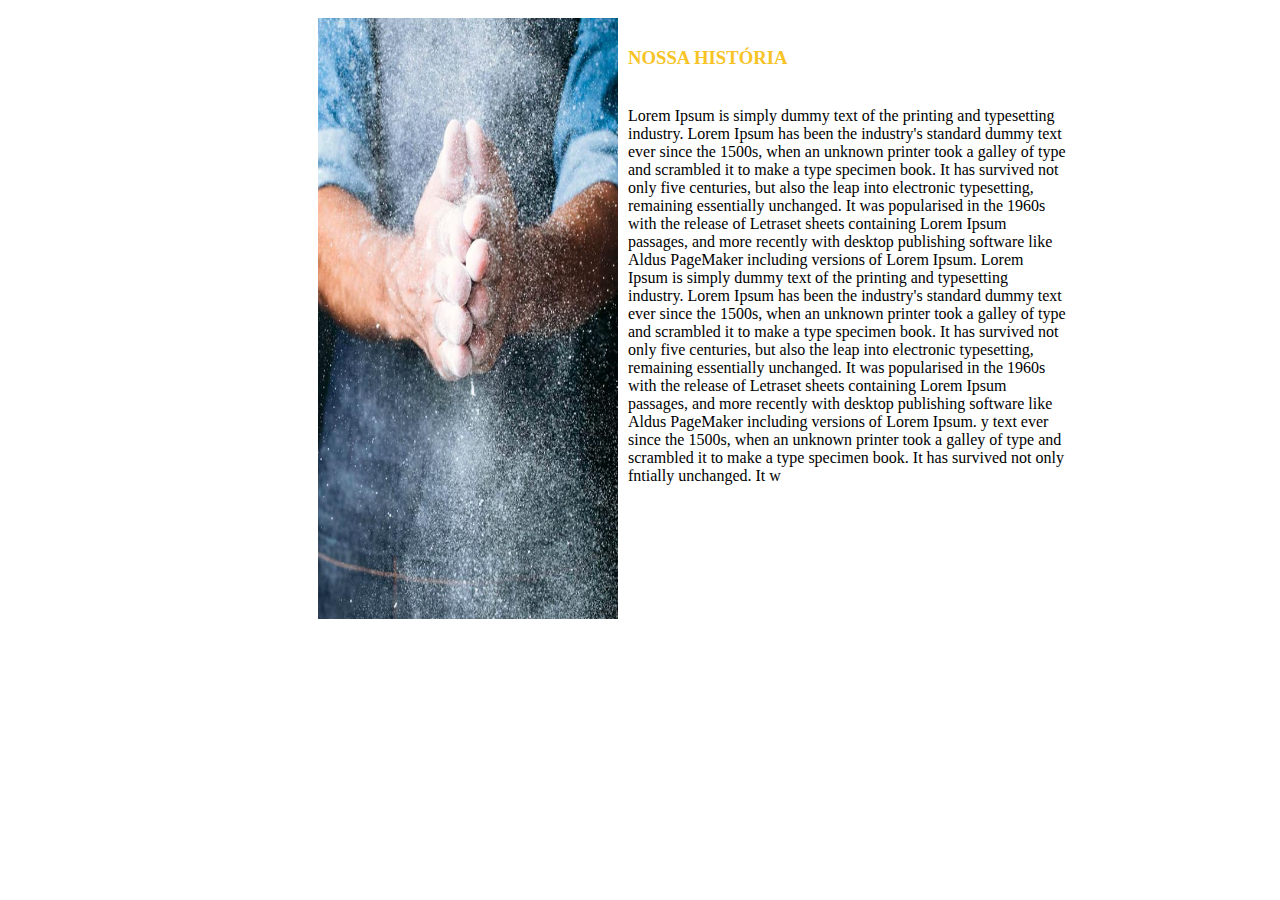
<file: site05tela2/index.html>
<!DOCTYPE html>
<html>
<head>
	<meta charset="utf-8">
	<title></title>
	<link rel="stylesheet" type="text/css" href="style.css">
</head>
<body>
	<div class="historia">
		<img src="padaria2.png" width="400px" height="601px">
		<h3>NOSSA HISTÓRIA</h3>
		<p>Lorem Ipsum is simply dummy text of the printing and typesetting industry. Lorem Ipsum has been the industry's standard dummy text ever since the 1500s, when an unknown printer took a galley of type and scrambled it to make a type specimen book. It has survived not only five centuries, but also the leap into electronic typesetting, remaining essentially unchanged. It was popularised in the 1960s with the release of Letraset sheets containing Lorem Ipsum passages, and more recently with desktop publishing software like Aldus PageMaker including versions of Lorem Ipsum.
		
Lorem Ipsum is simply dummy text of the printing and typesetting industry. Lorem Ipsum has been the industry's standard dummy text ever since the 1500s, when an unknown printer took a galley of type and scrambled it to make a type specimen book. It has survived not only five centuries, but also the leap into electronic typesetting, remaining essentially unchanged. It was popularised in the 1960s with the release of Letraset sheets containing Lorem Ipsum passages, and more recently with desktop publishing software like Aldus PageMaker including versions of Lorem Ipsum.
y text ever since the 1500s, when an unknown printer took a galley of type and scrambled it to make a type specimen book. It has survived not only fntially unchanged. It w
</p>
	</div>
	
</body>
</html>
</file>
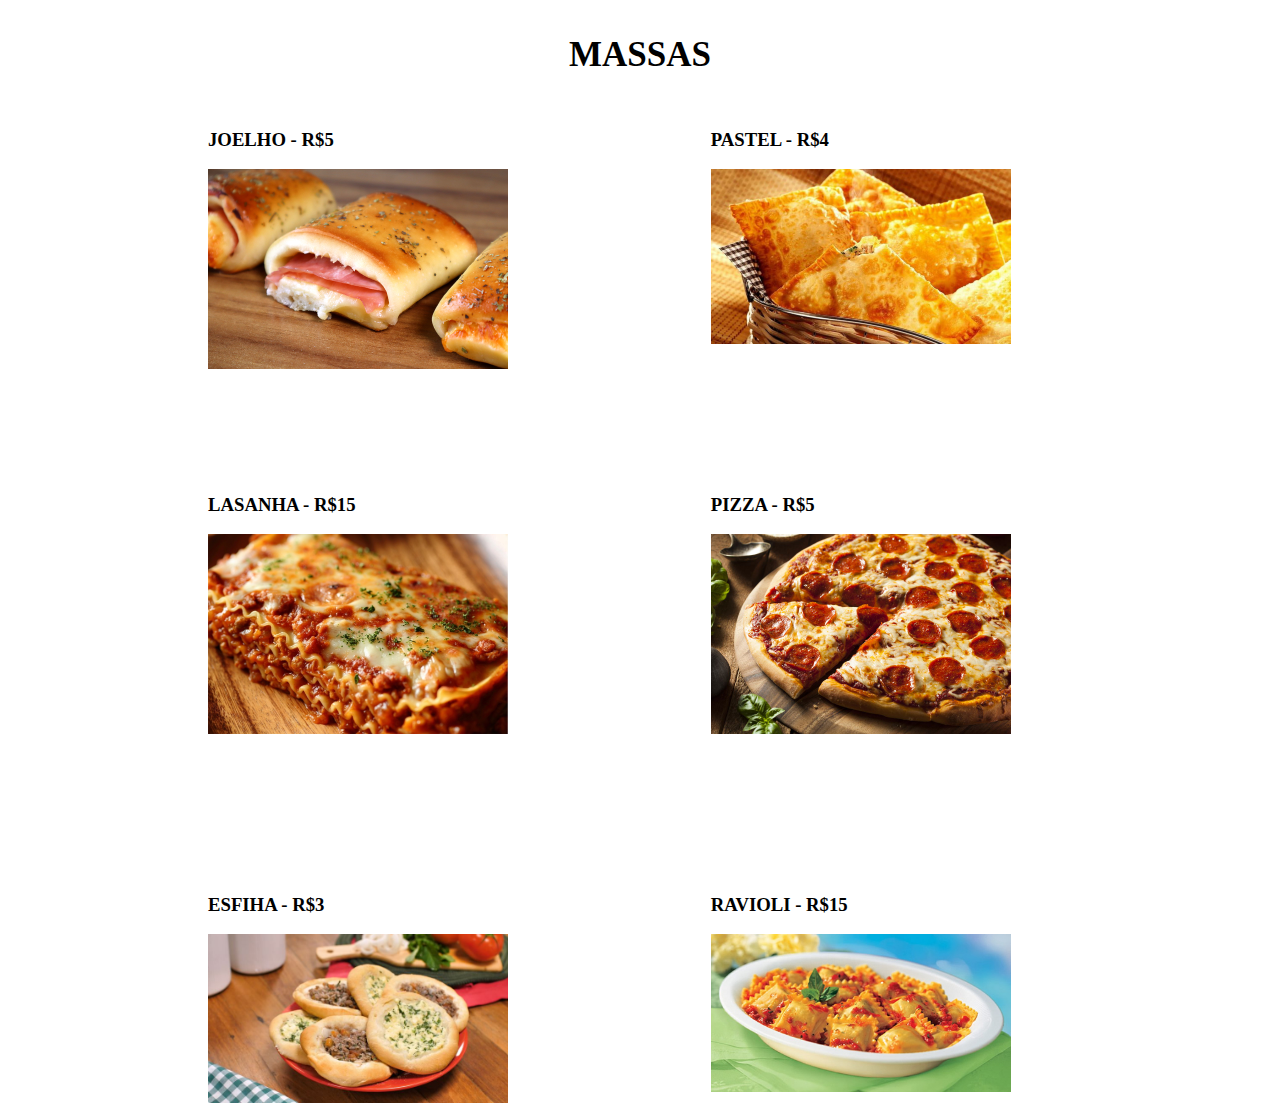
<file: site05tela3/index.html>
<!DOCTYPE html>
<html>
<head>
	<meta charset="utf-8">
	<title></title>
	<link rel="stylesheet" type="text/css" href="style.css">
</head>
<body>
	<header>
		<h3>MASSAS</h3>
	</header>
	<div class="massa1">
		<div class="box1">
			<h3>JOELHO - R$5</h3>
			<img src="joelho.jpg" width="300px">
		</div>
		<div class="box1">
			<h3>PASTEL - R$4</h3>
			<img src="pastel.jpg" width="300px">
		</div>
	</div>
	<div class="massa2">
		<div class="box1">
			<h3>LASANHA - R$15</h3>
			<img src="lasanha.jpg" width="300px">
		</div>
		<div class="box1">
			<h3>PIZZA - R$5</h3>
			<img src="pizza.jpg" width="300px">
		</div>
	</div>
	<div class="massa3">
		<div class="box1">
			<h3>ESFIHA - R$3</h3>
			<img src="esfiha.jpg" width="300px">
		</div>
		<div class="box1">
			<h3>RAVIOLI - R$15</h3>
			<img src="ravioli.jpg" width="300px">
		</div>
	</div>
	
	
</body>
</html>
</file>
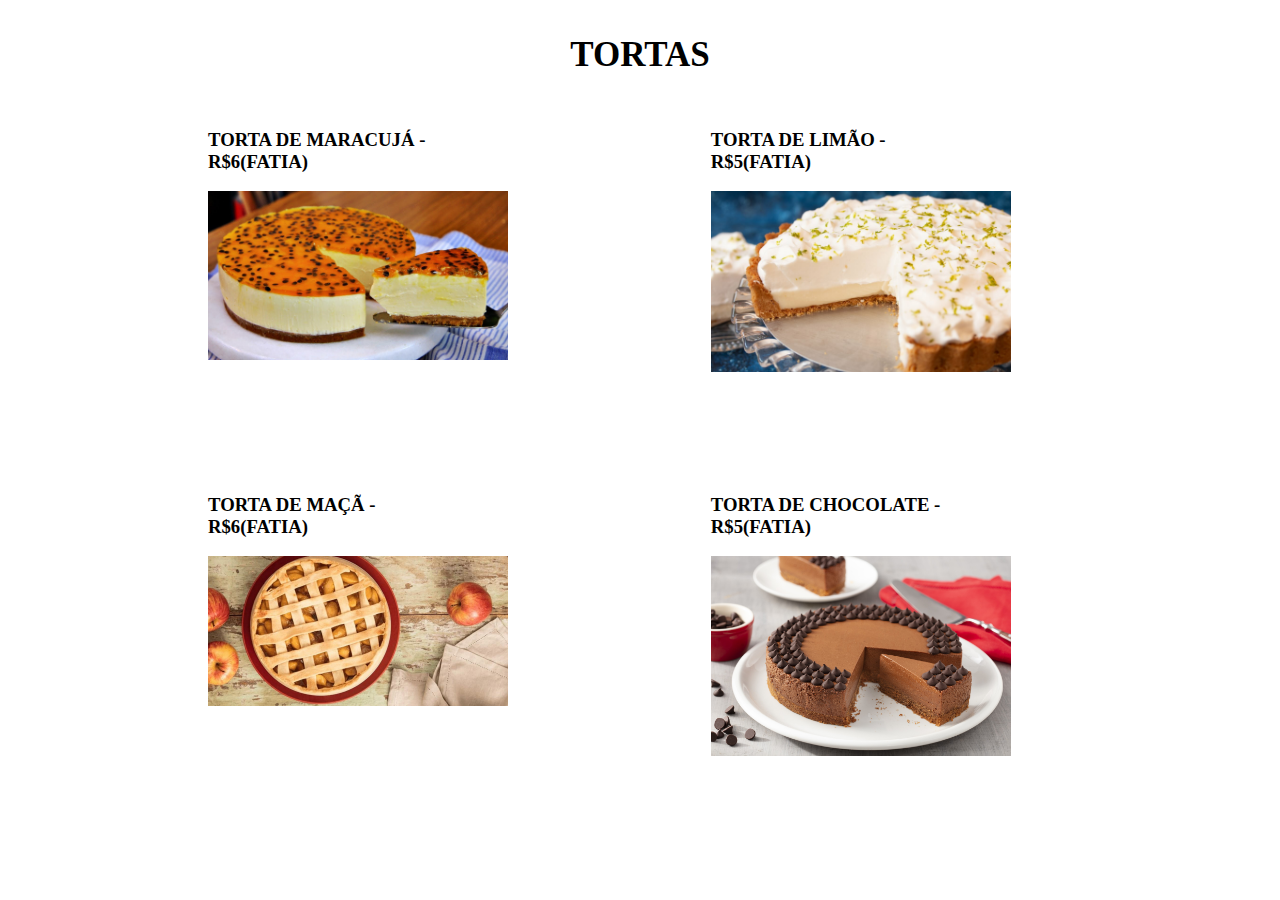
<file: site05tela4/index.html>
<!DOCTYPE html>
<html>
<head>
	<meta charset="utf-8">
	<title></title>
	<link rel="stylesheet" type="text/css" href="style.css">
</head>
<body>
	<header>
		<h3>TORTAS</h3>
	</header>
	<div class="torta1">
		<div class="box1">
			<h3>TORTA DE MARACUJÁ - R$6(FATIA)</h3>
			<img src="maracuja.jpg" width="300px">
		</div>
		<div class="box1">
			<h3>TORTA DE LIMÃO - R$5(FATIA)</h3>
			<img src="torta-de-limao.jpg" width="300px">
		</div>
	</div>
	<div class="torta2">
		<div class="box1">
			<h3>TORTA DE MAÇÃ - R$6(FATIA)</h3>
			<img src="torta de maça.jpg" width="300px">
		</div>
		<div class="box1">
			<h3>TORTA DE CHOCOLATE - R$5(FATIA)</h3>
			<img src="torta chocolate.jpg" width="300px">
		</div>
	</div>
	
	
	
</body>
</html>
</file>
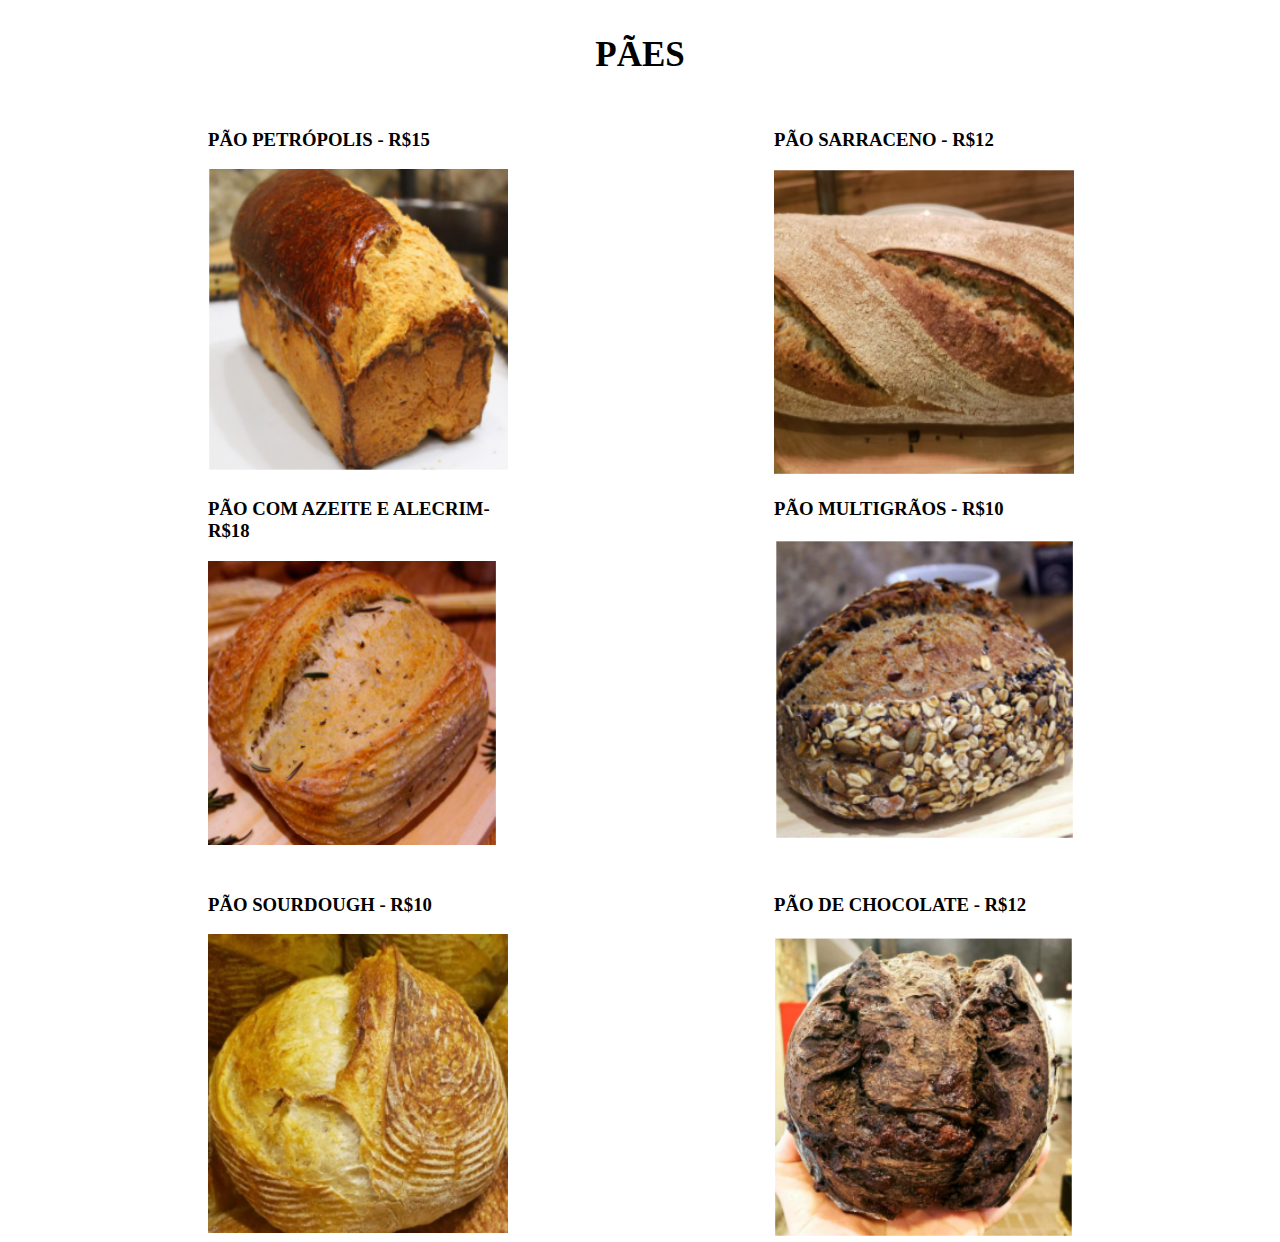
<file: site05tela5/index.html>
<!DOCTYPE html>
<html>
<head>
	<meta charset="utf-8">
	<title></title>
	<link rel="stylesheet" type="text/css" href="style.css">
</head>
<body>
	<header>
		<h3>PÃES</h3>
	</header>
	<div class="pao1">
		<div class="box1">
			<h3>PÃO PETRÓPOLIS - R$15</h3>
			<img src="pao2.png" width="300px">
		</div>
		<div class="box1">
			<h3>PÃO SARRACENO - R$12</h3>
			<img src="pao sarraceno.png" width="300px">
		</div>
	</div>
	<div class="pao2">
		<div class="box1">
			<h3>PÃO COM AZEITE E ALECRIM- R$18</h3>
			<img src="pao com azeite e alecrim.png" width="300px">
		</div>
		<div class="box1">
			<h3>PÃO MULTIGRÃOS - R$10</h3>
			<img src="pao1.png" width="300px">
		</div>
	</div>
	<div class="pao3">
		<div class="box1">
			<h3>PÃO SOURDOUGH - R$10</h3>
			<img src="pao sourdough.png" width="300px">
		</div>
		<div class="box1">
			<h3>PÃO DE CHOCOLATE - R$12</h3>
			<img src="pao de chocolate.png" width="300px">
		</div>
	</div>
	
	
</body>
</html>
</file>
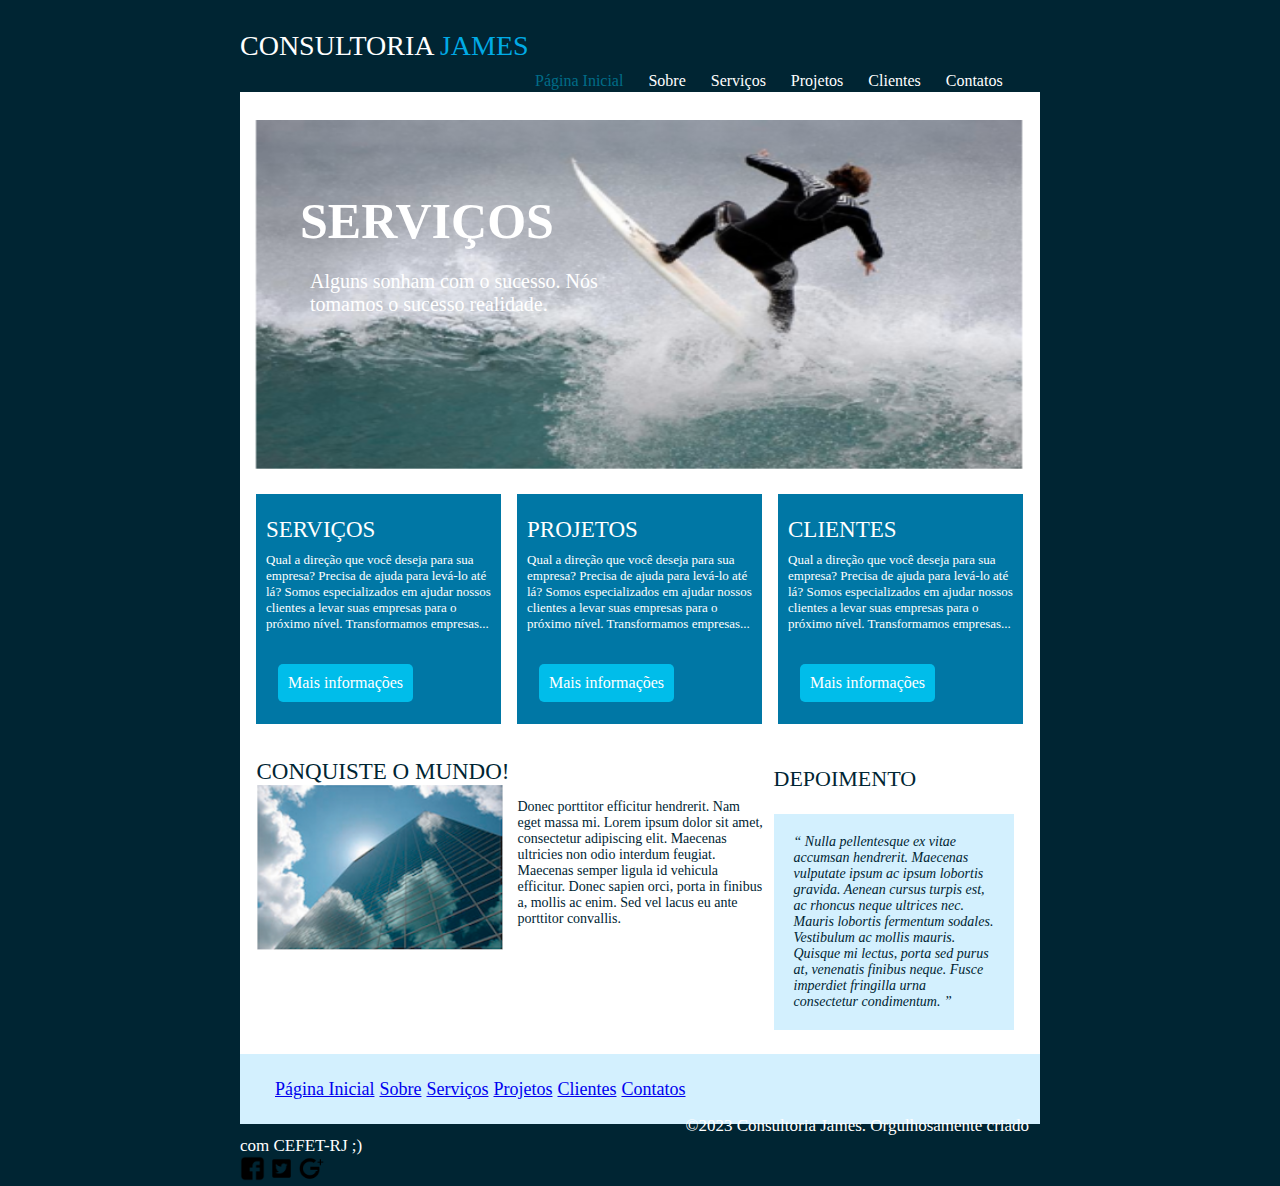
<file: site1/index.html>
<!DOCTYPE html>
<html>
<head>
	<meta charset="utf-8">
	<title>James Consultoria</title>
	<link rel="stylesheet" href="style.css">
</head>
<body>
	<header>
		<div class="menu">
			<h1>CONSULTORIA<span> JAMES</span>
		</h1>
		<nav>
			<ul>
				<li class="first-element">Página Inicial</li>
				<li>Sobre</li>
				<li>Serviços</li>
				<li>Projetos</li>
				<li>Clientes</li>
				<li>Contatos</li>
			</ul>
		</nav>
		</div>
	</header>
	<main>
		<section>
			<div class="banner">
				<img src="surf.png"/>
				<div>
					<h1>SERVIÇOS</h1>
					<p>Alguns sonham com o sucesso. Nós<br>tomamos o sucesso realidade.
					</p>
				</div>
			</div>
		</section>
		<section id="servicos">
			<div class="box">
				<h3>Serviços</h3>
				<p>Qual a direção que você deseja para sua empresa? Precisa de ajuda para levá-lo até lá? Somos especializados em ajudar nossos clientes a levar suas empresas para o próximo nível. Transformamos empresas...</p>
				<a class="button">Mais informações</a>
			</div>
			<div class="box">
				<h3>PROJETOS</h3>
				<p>Qual a direção que você deseja para sua empresa? Precisa de ajuda para levá-lo até lá? Somos especializados em ajudar nossos clientes a levar suas empresas para o próximo nível. Transformamos empresas...</p>
				<a class="button">Mais informações</a>
			</div>
			<div class="box">
				<h3>CLIENTES</h3>
				<p>Qual a direção que você deseja para sua empresa? Precisa de ajuda para levá-lo até lá? Somos especializados em ajudar nossos clientes a levar suas empresas para o próximo nível. Transformamos empresas...</p>
				<a class="button">Mais informações</a>
			</div>
			</section>
			<div class ="texto1">
				<div class="texto2">
					<h3>CONQUISTE O MUNDO!</h3>
					<img src="fig1.png" />
				<p>
					Donec porttitor efficitur hendrerit. Nam eget massa mi. Lorem ipsum dolor sit amet, consectetur adipiscing elit. Maecenas ultricies non odio interdum feugiat. Maecenas semper ligula id vehicula efficitur. Donec sapien orci, porta in finibus a, mollis ac enim. Sed vel lacus eu ante porttitor convallis.
				</p>
			</div>
				<div class="depoimento">
					<h3>DEPOIMENTO</h3>
					<blockquote>
					<q>
						Nulla pellentesque ex vitae accumsan hendrerit. Maecenas vulputate ipsum ac ipsum lobortis gravida. Aenean cursus turpis est, ac rhoncus neque ultrices nec. Mauris lobortis fermentum sodales. Vestibulum ac mollis mauris. Quisque mi lectus, porta sed purus at, venenatis finibus neque. Fusce imperdiet fringilla urna consectetur condimentum.
					</q>
					</blockquote>
				</div>
			</div>
			<div id ="final">
			<ul>
				<li><a href="#">Página Inicial</a></li>
				<li><a href="#">Sobre</a></li>
				<li><a href="#">Serviços</a></li>
				<li><a href="#">Projetos</a></li>
				<li><a href="#">Clientes</a></li>
				<li><a href="#">Contatos</a></li>
			</ul>
		</div>
	</main>
	<footer id = "ro">
			<div class="esquerda">
				&copy;2023 Consultoria James. Orgulhosamente criado com CEFET-RJ ;)
			</div>
			<div class="direita">
				<img src="facebook.png"/>
				<img src="twitter.png"/>
				<img src="gplus.png"/>
			</div>
	</footer>
</body>
</html>
</file>
<file: site02/style.css>
* {
	font-family: Tahoma;
}

body {
	margin: 0;
	padding: 0;
}

main {
	width: 1000px;
	margin: auto;
}
header {
	background-color: #2a0b00;
	height: 330px;
}
.logo {
	height: 150px;
	margin-top: 85px;
	width: 800px;
	position: absolute;
}
.logo h1 {
	margin-left: 418px;
	font-size: 40px;
	padding-bottom: 2px;
	color: #ffffff;
}
.logo p {
	margin-left: 462px;
	font-size: 8px;
	margin-top: -30px;
	color: #ffffff;
}
.logo span{
	color: #838383;
}

nav {
	margin-top: 225px;
	position: absolute;
	margin-left: 282px;
}

nav ul, li{
	float: left;
	list-style: none;
	color: white;
}
nav li:hover {
	cursor: pointer;
}
nav li{
	margin-left:40px;
	font-size: 12px;
}
.first-element {
	background-color: #d03650;
	font-size: 12px;
	padding: 10px;
	margin-top: -10px;
	position: absolute;
	margin-left: -72px;
}
.welcome {
	background-color: #ed5e26;
	height: 330px;
	margin-top: -22px;
}
.topoinferior {
	height: 150px;
	margin-top: 70px;
	width: 800px;
	position: absolute;
	
}
.topoinferior h3 {
	margin-left: 330px;
	margin-top: 10px;
	color: #000000;
	font-size: 33px;
	padding-bottom: 2px;
}
.texto {
	margin-top: 130px;
	position: absolute;
	width: 600px;
	margin-left: 60px;
	font-size: 11px;
}
.serviços {
	height: 430px;
}
#img1 {
	width: 70px;
	height: 70px;
	margin-left: 120px;
	margin-top: 65px;
}
.box1 h3{
	margin-left: 75px;
	margin-top: 30px;
}
.box1 pre {
	margin-left: 38px;
	font-size: 11px;
	margin-top: 30px;
	height: 95px;
}
.box1 {
	width: 330px;
	float: left;
}
.button {
	margin-left: 102px;
	background-color:#d03650;
	padding: 15px;
	color: #fff;
}
.button2 {
	margin-left: 102px;
	background-color:#d03650;
	padding: 15px;
	color: #fff;
}
.button3 {
	margin-left: 100px;
	background-color:#d03650;
	padding: 15px;
	color: #fff;
}
.button, .button2, .button3:hover {
	cursor: pointer;
}
.serviçosinferior {
	height: 365px;

}
.titulo {
	text-align: center;
	height: 87px;
}
.titulo h1 {
	height: 20px;
}
.box2 {
	width: 220px;
	float: left;
	margin-left: -10px;
	color: #838383

}
.box2 h3 {
	margin-left: 65px;
	font-size: 12px;
}
.box2 pre {
	font-size: 12px;
	height: 85px;
}
.button4 {
	background-color:#d03650;
	padding: 15px 15px 15px 15px;
	color: #fff;
	margin-left: 52px;
	font-size: 18px;

}
.box3 {
	width: 220px;
	float: left;
	margin-left: 30px;
	
}
.box3 h3 {
	margin-left: 65px;
	font-size: 12px;
}
.box3 pre {
	font-size: 12px;
	height: 85px;
	color: #838383;
}
footer {
	background-color: #2a0b00;
	height: 330px;
}
.final {
	position: absolute;
	margin-top:150px;
	width: 1000px;
	text-align: center;
	color: #838383;
	font-size:16px;
}
.contato {
	text-align: center;
	margin-top: 260px;
	position: absolute;
	width: 1000px;
}
.contato svg{
	margin-left: 30px;
	color: white;
}
</file>
<file: site03/style.css>
* {
	font-family: Tahoma;
}
body {
	margin: 0;
	padding: 0;
}

main {
	width: 700px;
	margin: auto;
}
header {
	width: 100%;
	background-color: rgb(227,227,227);
	height: 387px;
}
.topo {
	width: 650px;
	margin: auto;
}
.texto {
	float: left;
	width: 325px;
}
.texto span {
	color: #ed8600;
}
#h31 {
	font-size: 23px;
}
.topo img {
	float: left;
}
.contato {
	background-color: rgb(1, 21, 31);
	color: #fff;
	padding: 5px;
	width: 160px;
	font-weight: bold;
	font-size: 13px;
	border-radius: 5px;
	position: absolute;
	margin-left:550px;
	
}

.contato span {
	color:#ed8600;

}
header nav {
	clear: left;
	background-color: rgb(13, 42, 54);
	padding: 5px 0;
}
header nav:hover {
	cursor: pointer;
}

.menu {
	width: 800px;
	margin: 0 auto;
	position: relative;
}

header li {
	display: inline;
	padding: 0px 10px;
	margin-right: 18px;
}
header li:last-child {
	margin-right: 0;	
}

header li:first-child {
	background-color: rgb(250, 127, 0);
	padding: 10px;
}

header a {
	color: #fff;
	text-decoration: none;
}
.serviços {
	width: 700px;
	height: 550px;
	margin-top: 40px;
}
.box {
	width: 200px;
	height: 500px;
	border: 5px solid rgb(227,227,227);
	float: left;
	margin-left: 15px;
}
.destaque {
	height: 50px;
	background-color: rgb(13, 42, 54);
	width: 200px;
	color: #fff;
	line-height: 35px;
	margin-top: -45px;
	position: relative;
	text-transform: uppercase;
	font-size: 11px;
	clip-path: polygon(0 0, 100% 0, 100% 70%, 60% 70%, 50% 100%, 40% 70%, 0 70%);
}
.destaque h3 {
	margin-left: 7px;
}
.box pre {
	font-size: 13px;
}
.button {
	background-color: rgb(250, 127, 0);
	padding: 9px;
	border-radius: 5px;
	color: #fff;
	margin-left: 115px;
	font-size: 12px;
	position: absolute;
	margin-top: 20px;
}
.button:hover {
	cursor: pointer;
}
footer {
	width: 100%;
	background-color: rgb(13, 42, 54);
	height: 350px; 
}
.contato2 {
	width: 1000px;
	height: 350px;
	margin: auto;
	color: #fff;
}
.box1 {
	
	height: 350px;
	width: 370px;
	float: left;
	margin-left: 150px;
}
.box1 input {
	margin-top: 5px;
	width: 350px;
	background-color: #00151e;
	color:  rgb(166, 175, 166);
	

}

.text-input{
 	height: 100px;
 }
 
 
 .button3 {
  	padding: 5px;
    background-color: rgb(250, 127, 0);
    border-radius: 5px;
    position: relative;
    margin-top: 5px;
    margin-left: 310px;
    position: absolute;
  }
 .box2 {
	height: 350px;
	width: 370px;
	float: left;
	margin-left: 40px;
}
.cidades {
	background-color: #05131e;
	width: 300px;

}
.logo {
	
	margin-left: 230px;
	margin-top: -10px;
}
</file>
<file: site04/style.css>
* {
	font-family: Tahoma;
}

body {
	margin: 0;
	padding: 0;
}
header {
	width: 900px;
	height: 200px;
	margin: auto;
	background-color:#00a48f;
	color: #fff;
}
main {
	width: 900px;
	margin: auto;
	margin-top: -19px;
}
.logo {
	height: 70px;
	width: inherit;
	margin-top: 15px; 
	position: absolute;
	font-size:35px;
	font-weight: normal;
}
.logo p {
	margin-left: 115px;
	font-size: 35px;
}
.logo svg {
	float: left;
	margin-top: 30px;
	margin-left: 55px;
	height: 50px;
	width: 50px;
}
.logo span {
	color: white;
}
nav {
	background-color: black;
	position: absolute;
	background-color:#00bba7;
	margin-top: 110px;
	padding: 0px 42px 0px 10px;
	font-size: 13px;
	margin-left: 50px;
}
nav ul, li {
	list-style: none;
	float: left;
	margin-left: 20px;
}
.first-element {
	margin-left: -28px;
}
.topoinferior {
	width: inherit;
	height: 220px;
	background-color: #f2f2f2;
	text-align: center;
}
.topoinferior h3{
	margin-top: 30px;
	position: absolute;
	font-size: 25px;
	margin-left: 300px;
}
.texto {
	margin-top: 80px;
	position: absolute;
}

.texto p {
	margin-left: 40px;
	font-size: 15px;
	color: #979797;
}
.texto u {
	color:#00a48f;
	font-weight: 600;
}
.serviços {
	height: 340px;
	margin-top: -18px;
}
.box1 {
	width: 230px;
	font-size: 13px;
	margin-top: 70px;
	float: left;
	margin-left: 50px;

}
.box1 h3 {
	font-size: 18px;
	margin-left: 40px;
	color: #454545;
}
#h31 {
	font-size: 18px;
	margin-left: 45px;
	color: #454545;
}
.box1 pre {
	height: 110px;
	font-size: 12px;
	color: #979797;
}
.button {
	margin-left: 65px;
	position:relative;
	padding: 10px 20px 10px 20px;
	background-color:#00a48f;
	color: #fff;
}
.button2 {
	margin-left: 66px;
	position:relative;
	padding: 10px 20px 10px 20px;
	background-color:#00a48f;
	color: #fff;
}
.box2 {
	width: 220px;
	float: left;
}
.produtos {
	height: 340px;
	margin-left: 20px;
}

.box2 pre, p {
	font-size: 12px;
}
.box2 p {
	margin-left: 33px;
	color: #454545;
	margin-top: 35px;
}
.box2 pre {
	margin-left: 9px;
	color: #979797;
	height: 50px;
}
.button3 {
	padding: 10px 25px 10px 25px;
	background-color:#00a48f;
	color: #fff;
	margin-left: 26px;

}
.button4 {
	padding: 10px 25px 10px 25px;
	background-color:#00a48f;
	color: #fff;
	margin-left: 29px;

}
.button5 {
	padding: 10px 25px 10px 25px;
	background-color:#00a48f;
	color: #fff;
	margin-left: 32px;
	

}
.final h3 {
	margin-top: 80px;
	position: absolute;
	font-size: 28px;
	margin-left: 272px;
	
}
.final {
	background-color: #f2f2f2;
	height: 300px;
}
.imagens {
	position: absolute;
	margin-top: 155px;
	width: 900px;
	text-align: center;
}
.imagens svg {
	width: 60px;
	height: 60px;
	margin-left: 30px;
	color:#00a48f;
}
footer {
	background-color:#00a48f;
	height: 200px;
	
}
footer p {
	margin-top: 70px;
	position: absolute;
	margin-left: 234px;
	color: #79ccc3;
	font-size: 13px;
}

.socials svg {
	color: #fff;
	margin-top: 130px;
	width: 17px;
	height: 17px;
	padding: 10px;
	background-color: #00bba7;
}
.socials {
	position: absolute;
	margin-left: 346px;
}
</file>
<file: site05tela1/style.css>
* {
	font-family: Tahoma;
}
main {
	width: 100%;
	margin: auto;
}
body {
	margin: 0;
	padding: 0;
}
header {
	background-color: #f7c325; 
	height: 100px ;
}
a {
	text-decoration: none;
}
.titulo {
	height: 150px;
	line-height: 40px;
	margin-left: 300px;
	float: left;
	width: 250px;
	font-size: 25px;
	text-align: center;
	position: absolute;
}
nav {
	position: absolute;
	margin-top: 25px;
	margin-left: 850px;
	

}
nav:hover {
	cursor: pointer;
}


nav ul li {
	list-style: none;
	float: left;
	padding-left: 25px;
}
@media only screen and (max-width: 1520px) {
	.produtos2 {
		
		
		margin-left: -300px;
	}
 }
@media only screen and (max-width: 1340px) {
	nav {
		margin-left: 650px;
	}

	.produtos22 {
		
		margin-left: -120px;
		

	}



}
@media only screen and (max-width: 1132px) {
	.padaria {
		margin-top: 400px;
	}
	nav {
		margin-left: 520px;
	}

	.produtos22 {

		
		margin-top: 180px;
		margin-left: -640px;
	}
	
	.socials {
		margin-left: 400px;
	}
}
}

@media only screen and (max-width: 1000px) {

	nav {
		margin-left: 350px;
		background-color: red;

	}
	.titulo {
		margin-left: 100px;
	}
}
@media only screen and (max-width: 830px) {
	nav {
		margin-left: 95px;
		margin-top: 60px;
	}
	.titulo {
		margin-left: 230px;
	}

}
.produtos, .padaria {
	text-align: center;
	height: 210px; 
}

.produtos2 {

 	height: 200px;

 	width: 2000px;
 	float: left;
 }
 .produtos21 {
 	
 	height: 200px;
 	width: 700px;
 	float: left;
 	margin-left: 360px;
 
 }
 .produtos22 {
 	
 	height: 200px;
 	width: 700px;
 	float: left;
 
 	
 
 	
 }
 
 }
 .box4 img {
 	margin-left: 80px;
 }
 .box4 p {
 	margin-left: -70px;
 }
.box41  {
	
	width: 100px;
	margin-left: 350px;
}
.box41 p {
	margin-left: -20px;
	width: 150px;
}


.box3, .box31 {
	float: left;
	margin-left: 60px;
}
.box3 img {
	margin-left: 80px;
}
.box31 img {
	margin-left: 45px;
}
.box4 {
	float: left;
	margin-left: 60px;
}


@media only screen and (max-width: 660px) {
	nav {
		margin-left: 70px;
	}
	footer {
		margin-top: 150px;
	}
}
@media only screen and (max-width: 542px) {
	nav {
		margin-left: 0px;
	}
	.titulo {
		margin-left: 140px;
 } 
}
.padaria {
	height: 500px;
}
.button {
	padding: 10px;
	background-color: #f7c325;
	border-radius: 5px;
	font-size: 20px;
	
}
.button:hover {
	cursor: pointer;
}

footer {
	background-color: #f7c325;
	height: 300px;
}
.socials {
	
	position: absolute;
	margin-left: 865px;
	margin-top: 150px;
}
.socials svg {
	width: 30px;
	height: 30px;
	color: white;
	margin-left: 20px;
}
</file>
<file: site05tela2/style.css>
.historia {
	margin: auto;
	
	width: 60%;
}
.historia img {
	float: left;
}
.historia,  p, h3 {
	padding: 10px;
	margin-left: 450px;
}
.historia h3 {
	color:  #f7c325;
}
.historia2 h3{
	color:  #f7c325;
}
.historia2 {
	margin-top: 600px;
	position: absolute;
	display: none;
}

@media only screen and (max-width:1355px) {
	
	
	.historia img {
		width: 300px;
	}
	.historia,  p, h3 {
	padding: 10px;
	margin-left: 300px;
}
}
@media only screen and (max-width:1100px) {
	.historia img {
		width: 200px;
		height: 500px;
	}
	.historia,  p, h3 {
	padding: 10px;
	margin-left: 200px;	
}
</file>
<file: site05tela3/style.css>
* {
	font-family: Tahoma;
}


header {
	width: 100%;
	margin: auto;
	text-align: center;
}
header h3 {
	font-size: 35px;
}
.box1 {
	float: left;
	margin-left: 250px;
	width: 20%;
}
.massa1, .massa2, .massa3 {
	margin-left: 230px;
	width: 100%;
}
	
.massa2 {     
	height: 200px;
	margin-top: 400px;
}
.massa3 {
	
	height: 200px;
	margin-top: 200px;
}

@media only screen and (max-width:  1305px)
{
.massa1, .massa2, .massa3 {
	margin-left: -50px;
	
}
}
</file>
<file: site05tela4/style.css>
* {
	font-family: Tahoma;
}


header {
	width: 100%;
	margin: auto;
	text-align: center;
}
header h3 {
	font-size: 35px;
}
.box1 {
	float: left;
	margin-left: 250px;
	width: 20%;
}
.torta1, .torta2 {
	margin-left: 220px;
	width: 100%;
}
	
.torta2 {     
	height: 200px;
	margin-top: 400px;
}
.torta3 {
	
	height: 200px;
	margin-top: 200px;
}

@media only screen and (max-width:  1305px)
{
.torta1, .torta2, .torta3 {
	margin-left: -50px;
	
}
}
</file>
<file: site05tela5/style.css>
* {
	font-family: Tahoma;
}


header {
	width: 100%;
	margin: auto;
	text-align: center;
}
header h3 {
	font-size: 35px;
}
.box1 {
	float: left;
	margin-left: 250px;
	width: 25%;
}
.pao1, .pao2, .pao3 {
	margin-left: 200px;
	width: 100%;
}
	
.pao2 {     
	height: 200px;
	margin-top: 400px;
}
.pao3 {
	
	height: 200px;
	margin-top: 200px;
}

@media only screen and (max-width:  1305px)
{
.pao1, .pao2, .pao3 {
	margin-left: -50px;
	
}
}
</file>
<file: site1/style.css>
body {
	margin: 0;
	padding: 0;
	background-color: rgb(0, 37, 51);
	color: #ffffff;
}
header {
	font-family: Tahoma;
	font-weight: normal;
	margin: 30px;
}
main {
	width: 800px;
	margin: 0 auto;
	background-color: #fff;
	color: rgb(0, 37, 51);
	height: 1024px;
}
header h1 {
	font-size: 28px;
	display: inline;
	margin: 0;
	font-weight: normal;
	margin-left: 50px;
}
.first-element {
	color: rgb(0, 108, 136);
}

header ul {
	display: inline;
}

header nav {
	float: right;
	width: 570px;
}
header span {
	color: rgb(0, 171, 230);
}

nav ul li {
	float: left;
	list-style: none;
	margin: 10px;
	margin-left: 10px;
	font-size: 16px;
}
nav ul li:hover {
	cursor: pointer;
}

.menu {
	width: 900px;
	margin: auto;
	margin-top: 30px;
}
.banner {
	width: 770px;
	color: #fff;
	position: relative;
	margin-bottom: 20px;
}
.banner img {
	width: inherit;
	height: 350px;
	padding-top: 20px;
	padding-left: 14px;
}
.banner div {
	position: absolute;
	top: 100px;
	left: 60px;
}
.banner h1 {
	
	font-size: 50px;
	margin: 0;
}
.banner p {
	font-size: 20px;
}

.box {
	margin-left: 16px;
	width: 245px;
	height: 230px;
	float: left;
	position: relative;
	background-color: rgb(0, 119, 165);
	color: #fff;
}
.box p{
	font-size: 13px;
	height: 110px;
}
.box h3 {
	font-size: 23px;
	text-transform: uppercase;
	font-weight: normal;
	height: 12px;
}
#servicos {
	height: 250px;
}

.box h3, p {
	padding-left: 10px;
}
.button {
	background-color: rgb(0, 189, 234);
	bottom: 22px;
	left: 22px;
	font-size: 16px;
	padding: 10px;
	border-radius: 5px;
	position: absolute;
}
.button:hover {
	cursor: pointer;
}

.texto1 {
	height: 200px;
	margin: auto;
	width: 767px;
}
.texto2 {
	width: 509px;
	float: left;
	padding-top: 15px;
}

.texto2 h3 {
	font-size: 23px;
	font-weight: normal;
	margin: 0;
}

.texto2 img {
	float: left;
	width: 246px;
	margin-right: 15px;
}

.texto2 p {
	font-size: 14px;
}
.depoimento {
	width: 250px;
	float: right;
}
.depoimento h3 {
	font-size: 22px;
	font-weight: normal;
}
.depoimento blockquote {
	margin: 0;
	font-style: italic;
	margin-top: 20px;
	font-size: 14px;
	padding: 20px;
	background-color: rgb(211, 240, 254);
	width: 200px;
}

#final {
	height: 70px;
	background-color: rgb(211, 240, 254);
	margin-top: 110px;
}

#final ul, li {
	float: left;
	list-style: none;
	padding-left: 5px;
	font-size: 18px;
}
#final ul {
	margin-left: 25px;
	margin-top: 25px;
}
#ro {
	width: 800px;
	margin: auto;
	font-size: 17px;
}
.direita img {
	width: 25px;
}
</file>
